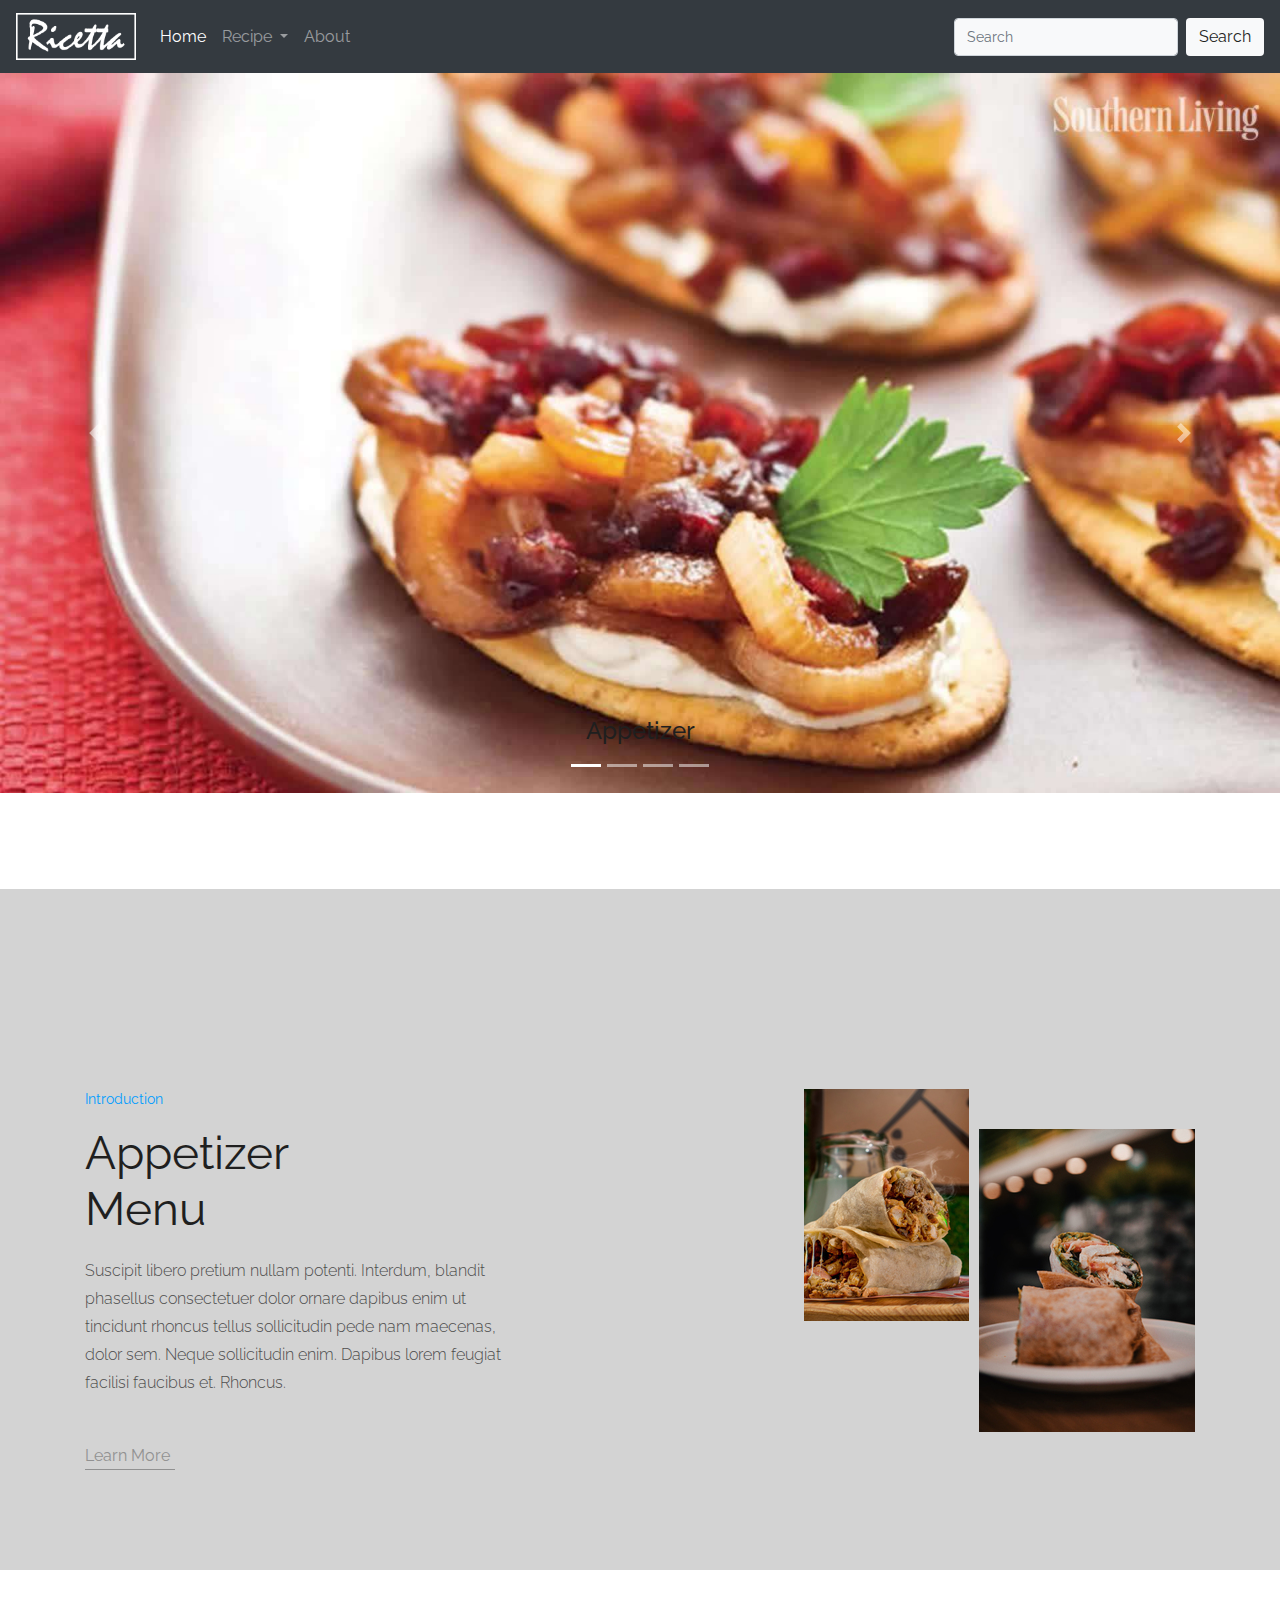
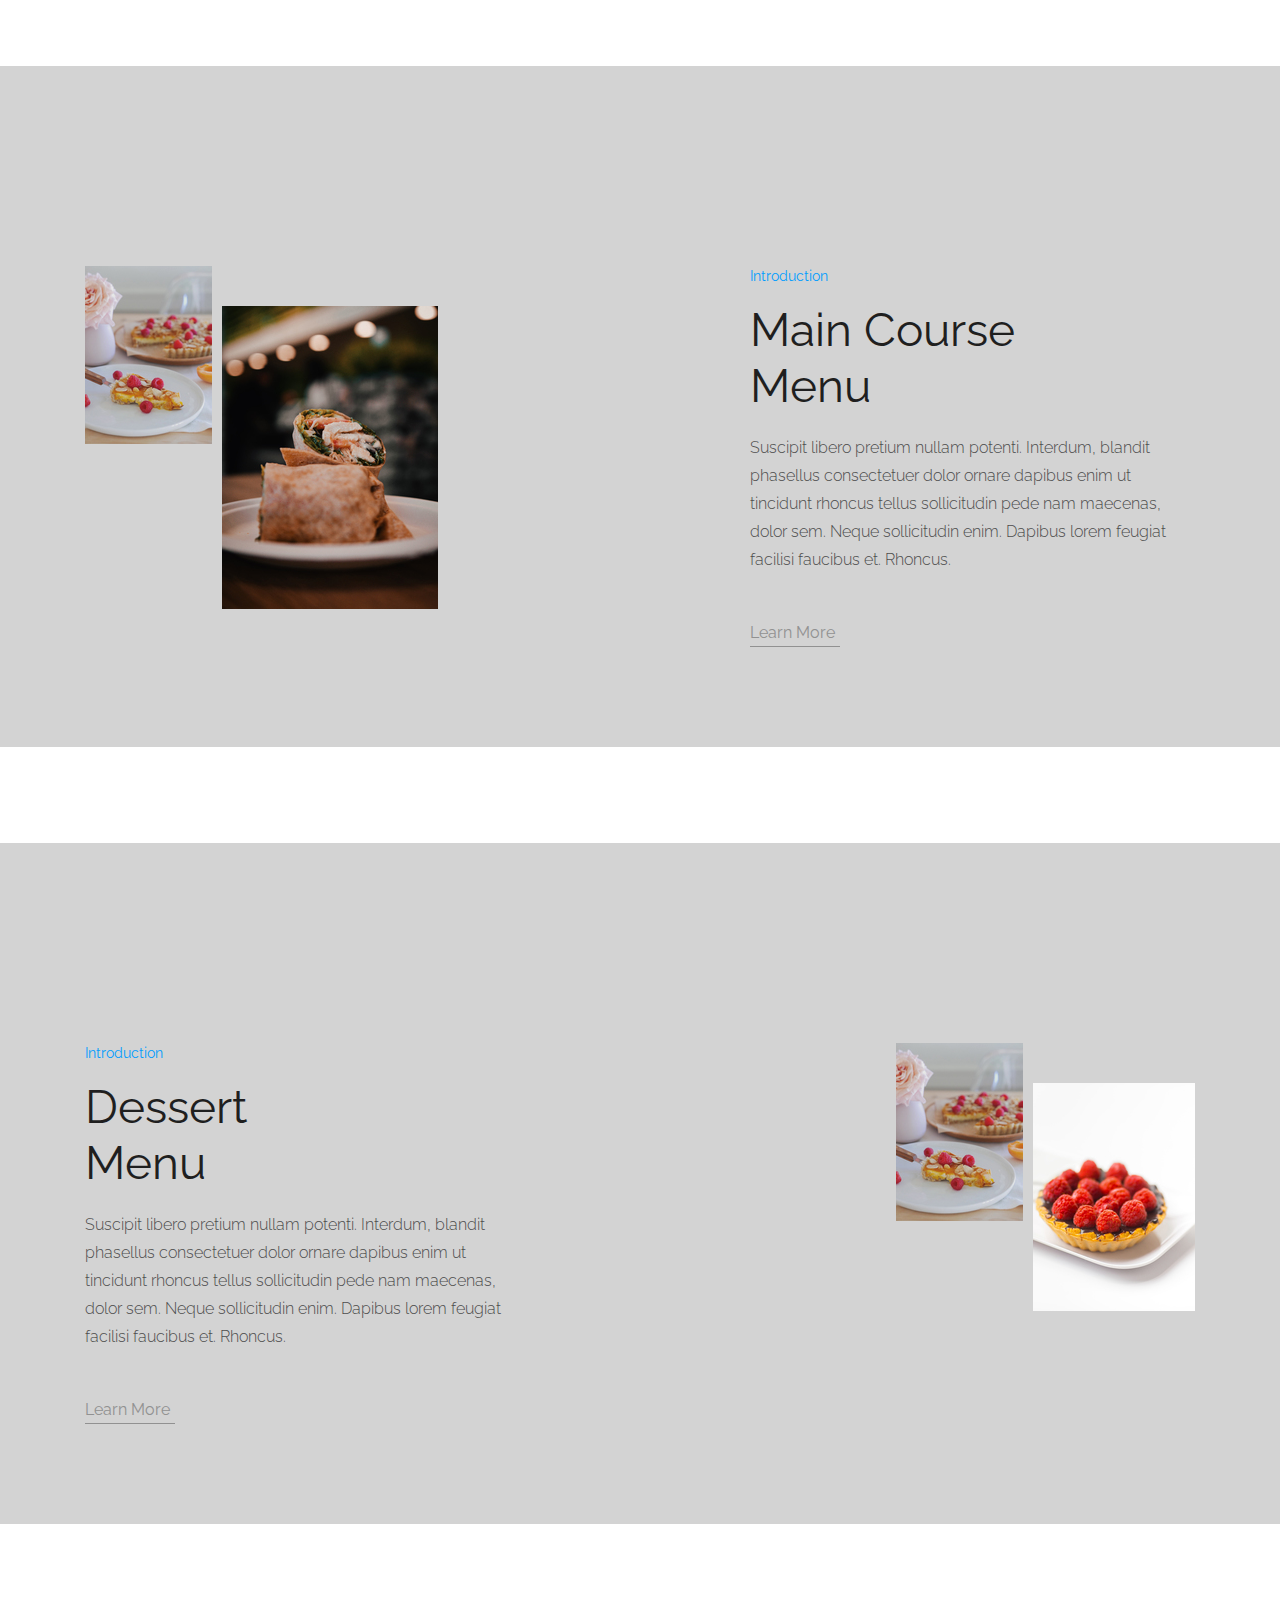
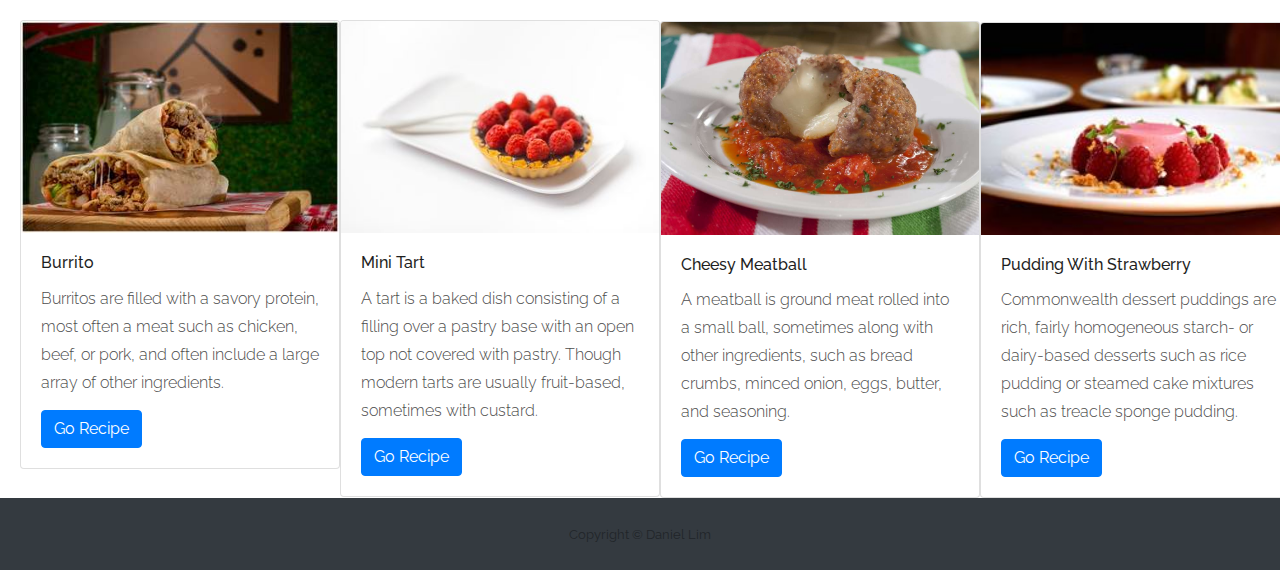
<file: index.html>
<!DOCTYPE html>
<html lang="en">
<head>
    <meta charset="UTF-8">
    <meta name="viewport" content="width=device-width, initial-scale=1.0">
    <meta http-equiv="X-UA-Compatible" content="ie=edge">
    <title>Home Cooking Recipe</title>
    
    <!--CSS-->
    <link rel="stylesheet" href="https://maxcdn.bootstrapcdn.com/bootstrap/4.0.0/css/bootstrap.min.css"
    integrity="sha384-Gn5384xqQ1aoWXA+058RXPxPg6fy4IWvTNh0E263XmFcJlSAwiGgFAW/dAiS6JXm" crossorigin="anonymous">
    <link rel="stylesheet" href="additional.css">
    <link rel="stylesheet" href="style.css">

</head>
<body>
    <header><div class="container-fluid">
        <nav class="navbar navbar-expand-lg navbar-dark bg-dark">
            <a href="index.html"><img src="picture/ricetta.png" alt="" width="120px" class="navbar-brand"/></a>
              <button class="navbar-toggler" type="button" data-toggle="collapse" data-target="#navbarSupportedContent" aria-controls="navbarSupportedContent" aria-expanded="false" aria-label="Toggle navigation">
                <span class="navbar-toggler-icon"></span>
              </button>
            <div class="collapse navbar-collapse float-right" id="navbarSupportedContent">
              <ul class="navbar-nav mr-auto">
                <li class="nav-item active">
                  <a class="nav-link" href="index.html">Home <span class="sr-only">(current)</span></a>
                </li>
                <li class="nav-item dropdown">
                  <a class="nav-link dropdown-toggle" href="#" id="navbarDropdown" role="button" data-toggle="dropdown" aria-haspopup="true" aria-expanded="false">
                    Recipe
                  </a>
                  <div class="dropdown-menu" aria-labelledby="navbarDropdown">
                    <a class="dropdown-item" href="appetizer.html">Appetizer</a>
                    <a class="dropdown-item" href="beverages.html">Beverages</a>
                    <a class="dropdown-item" href="main_course.html">Main Course</a>
                    <a class="dropdown-item" href="dessert.html">Dessert</a>
                    
                </li>
                <li class="nav-item">
                    <a class="nav-link" href="about_us.html">About</a>
                  </li>
              </ul>
              <form class="form-inline my-2 my-lg-0">
                <input class="form-control mr-sm-2 bg-light" type="search" placeholder="Search" aria-label="Search">
                <button class="btn my-2 my-sm-0 bg-light" type="submit">Search</button>
              </form>
            </div>
          </nav>
    </div>
  </header>
    <!-- slider_area_start -->
    <div class="bd-example">
      <div id="carouselExampleCaptions" class="carousel slide" data-ride="carousel">
        <ol class="carousel-indicators">
          <li data-target="#carouselExampleCaptions" data-slide-to="0" class="active"></li>
          <li data-target="#carouselExampleCaptions" data-slide-to="1"></li>
          <li data-target="#carouselExampleCaptions" data-slide-to="2"></li>
          <li data-target="#carouselExampleCaptions" data-slide-to="3"></li>
        </ol>
        <div class="carousel-inner">
          <div class="carousel-item active">
            <img src="picture/appetizer.jpg" class="d-block w-100" alt="">
            <div class="carousel-caption d-none d-md-block">
              <h3>Appetizer</h3>
            </div>
          </div>
          <div class="carousel-item">
              <img src="picture/meatball.jpg" class="d-block w-100" alt="">
              <div class="carousel-caption d-none d-md-block">
                <h3>Beverages</h3>
              </div>
            </div>
          <div class="carousel-item">
            <img src="picture/main course.jpg" class="d-block w-100" alt="">
            <div class="carousel-caption d-none d-md-block">
              <h3>Main Course</h3>
            </div>
          </div>
          <div class="carousel-item">
            <img src="picture/dessert.jpg" class="d-block w-100" alt="">
            <div class="carousel-caption d-none d-md-block">
              <h3>Dessert</h3>
            </div>
          </div>
        </div>
        <a class="carousel-control-prev" href="#carouselExampleCaptions" role="button" data-slide="prev">
          <span class="carousel-control-prev-icon" aria-hidden="true"></span>
          <span class="sr-only">Previous</span>
        </a>
        <a class="carousel-control-next" href="#carouselExampleCaptions" role="button" data-slide="next">
          <span class="carousel-control-next-icon" aria-hidden="true"></span>
          <span class="sr-only">Next</span>
        </a>
      </div>
    </div>
    <!-- slider_area_end -->

    <br><br><br><br>

    <!-- Introduction Section -->
    <!-- First -->
    <div class="about_area" style="background-color: lightgrey;">
      <div class="container">
          <div class="row">
              <div class="col-xl-5 col-lg-5">
                  <div class="about_info">
                      <div class="section_title mb-20px">
                          <span>Introduction</span>
                          <h3>Appetizer <br>
                              Menu</h3>
                      </div>
                      <p>Suscipit libero pretium nullam potenti. Interdum, blandit phasellus consectetuer dolor ornare
                          dapibus enim ut tincidunt rhoncus tellus sollicitudin pede nam maecenas, dolor sem. Neque
                          sollicitudin enim. Dapibus lorem feugiat facilisi faucibus et. Rhoncus.</p>
                      <a href="#" class="line-button">Learn More</a>
                  </div>
              </div>
              <div class="col-xl-7 col-lg-7">
                  <div class="about_thumb d-flex">
                      <div class="img_1">
                          <img src="picture/Burrito2.jpg" alt="">
                      </div>
                      <div class="img_2">
                          <img src="picture/burrito-potrait.jpg" alt="">
                      </div>
                  </div>
              </div>
          </div>
      </div>
    </div>
    <br><br><br><br>
    <!-- Second -->
    <div class="about_area" style="background-color: lightgrey;">
      <div class="container">
          <div class="row">
              <div class="col-xl-7 col-lg-7">
                  <div class="about_thumb2 d-flex">
                      <div class="img_1">
                          <img src="picture/mini-tart2.jpg" alt="">
                      </div>
                      <div class="img_2">
                          <img src="picture/burrito-potrait.jpg" alt="">
                      </div>
                  </div>
              </div>
              <div class="col-xl-5 col-lg-5">
                  <div class="about_info">
                      <div class="section_title mb-20px">
                          <span>Introduction</span>
                          <h3>Main Course <br>
                              Menu</h3>
                      </div>
                      <p>Suscipit libero pretium nullam potenti. Interdum, blandit phasellus consectetuer dolor ornare
                          dapibus enim ut tincidunt rhoncus tellus sollicitudin pede nam maecenas, dolor sem. Neque
                          sollicitudin enim. Dapibus lorem feugiat facilisi faucibus et. Rhoncus.</p>
                      <a href="#" class="line-button">Learn More</a>
                  </div>
              </div>
          </div>
      </div>
    </div>
    <br><br><br><br>
    <!-- Third -->
    <div class="about_area" style="background-color: lightgrey;">
      <div class="container">
          <div class="row">
              <div class="col-xl-5 col-lg-5">
                  <div class="about_info">
                      <div class="section_title mb-20px">
                          <span>Introduction</span>
                          <h3>Dessert <br>
                              Menu</h3>
                      </div>
                      <p>Suscipit libero pretium nullam potenti. Interdum, blandit phasellus consectetuer dolor ornare
                          dapibus enim ut tincidunt rhoncus tellus sollicitudin pede nam maecenas, dolor sem. Neque
                          sollicitudin enim. Dapibus lorem feugiat facilisi faucibus et. Rhoncus.</p>
                      <a href="#" class="line-button">Learn More</a>
                  </div>
              </div>
              <div class="col-xl-7 col-lg-7">
                  <div class="about_thumb d-flex">
                      <div class="img_1">
                          <img src="picture/mini-tart2.jpg" alt="">
                      </div>
                      <div class="img_2">
                          <img src="picture/Mini Tart.jpg" alt="">
                      </div>
                  </div>
              </div>
          </div>
      </div>
    </div>
    <!-- Introduction Section End -->

    <br><br><br><br>

    <!-- Option Section -->
    <div class="container-fluid" style="margin-left: 20px; margin-right: 10px;">
      <div class="row">
        <div class="col">
          <div class="card float-left" style="width: 20rem; margin-left: 15px;">
            <img src="picture/Burrito.jpg" class="card-img-top" alt="...">
            <div class="card-body">
              <h5 class="card-title">Burrito</h5>
              <p class="card-text">Burritos are filled with a savory protein, most often a meat such as chicken, beef, or pork, and often include a large array of other ingredients.</p>
              <a href="crumble.html" class="btn btn-primary">Go Recipe</a>
            </div>
        </div>
        <div class="col">
          <div class="card float-left" style="width: 20rem;">
            <img src="picture/Mini Machengo Tart.jpg" class="card-img-top" alt="...">
            <div class="card-body">
              <h5 class="card-title">Mini Tart</h5>
              <p class="card-text">A tart is a baked dish consisting of a filling over a pastry base with an open top not covered with pastry. Though modern tarts are usually fruit-based, sometimes with custard.</p>
              <a href="crumble.html" class="btn btn-primary">Go Recipe</a>
            </div>
          </div>
        </div>
        <div class="col">
          <div class="card float-left" style="width: 20rem;">
            <img src="picture/Cheesy Meatball.jpg" class="card-img-top" alt="...">
            <div class="card-body">
              <h5 class="card-title">Cheesy Meatball</h5>
              <p class="card-text">A meatball is ground meat rolled into a small ball, sometimes along with other ingredients, such as bread crumbs, minced onion, eggs, butter, and seasoning.</p>
              <a href="crumble.html" class="btn btn-primary">Go Recipe</a>
            </div>
          </div>
        </div>
        <div class="col">
          <div class="card float-left" style="width: 20rem;">
            <img src="picture/Pudding.jpg" class="card-img-top" alt="...">
            <div class="card-body">
              <h5 class="card-title">Pudding With Strawberry</h5>
              <p class="card-text">Commonwealth dessert puddings are rich, fairly homogeneous starch- or dairy-based desserts such as rice pudding or steamed cake mixtures such as treacle sponge pudding.</p>
              <a href="crumble.html" class="btn btn-primary">Go Recipe</a>
            </div>
          </div>
        </div>
      </div>
    </div>
    </div>
    <!-- Option Section End -->
    <!-- Foooter -->
    <footer id="sticky-footer" class="py-4 bg-dark text-white-50 sticky-footer">
    <div class="container text-center">
      <small>Copyright &copy; Daniel Lim</small>
    </div>
    </footer>
    <!--JavaScript-->
    <script src="https://code.jquery.com/jquery-3.3.1.slim.min.js" integrity="sha384-q8i/X+965DzO0rT7abK41JStQIAqVgRVzpbzo5smXKp4YfRvH+8abtTE1Pi6jizo" crossorigin="anonymous"></script>
    <script src="https://cdnjs.cloudflare.com/ajax/libs/popper.js/1.14.7/umd/popper.min.js" integrity="sha384-UO2eT0CpHqdSJQ6hJty5KVphtPhzWj9WO1clHTMGa3JDZwrnQq4sF86dIHNDz0W1" crossorigin="anonymous"></script>
    <script src="https://stackpath.bootstrapcdn.com/bootstrap/4.3.1/js/bootstrap.min.js" integrity="sha384-JjSmVgyd0p3pXB1rRibZUAYoIIy6OrQ6VrjIEaFf/nJGzIxFDsf4x0xIM+B07jRM" crossorigin="anonymous"></script>
    <!--End JavaScript-->
</body>
</html>
</file>
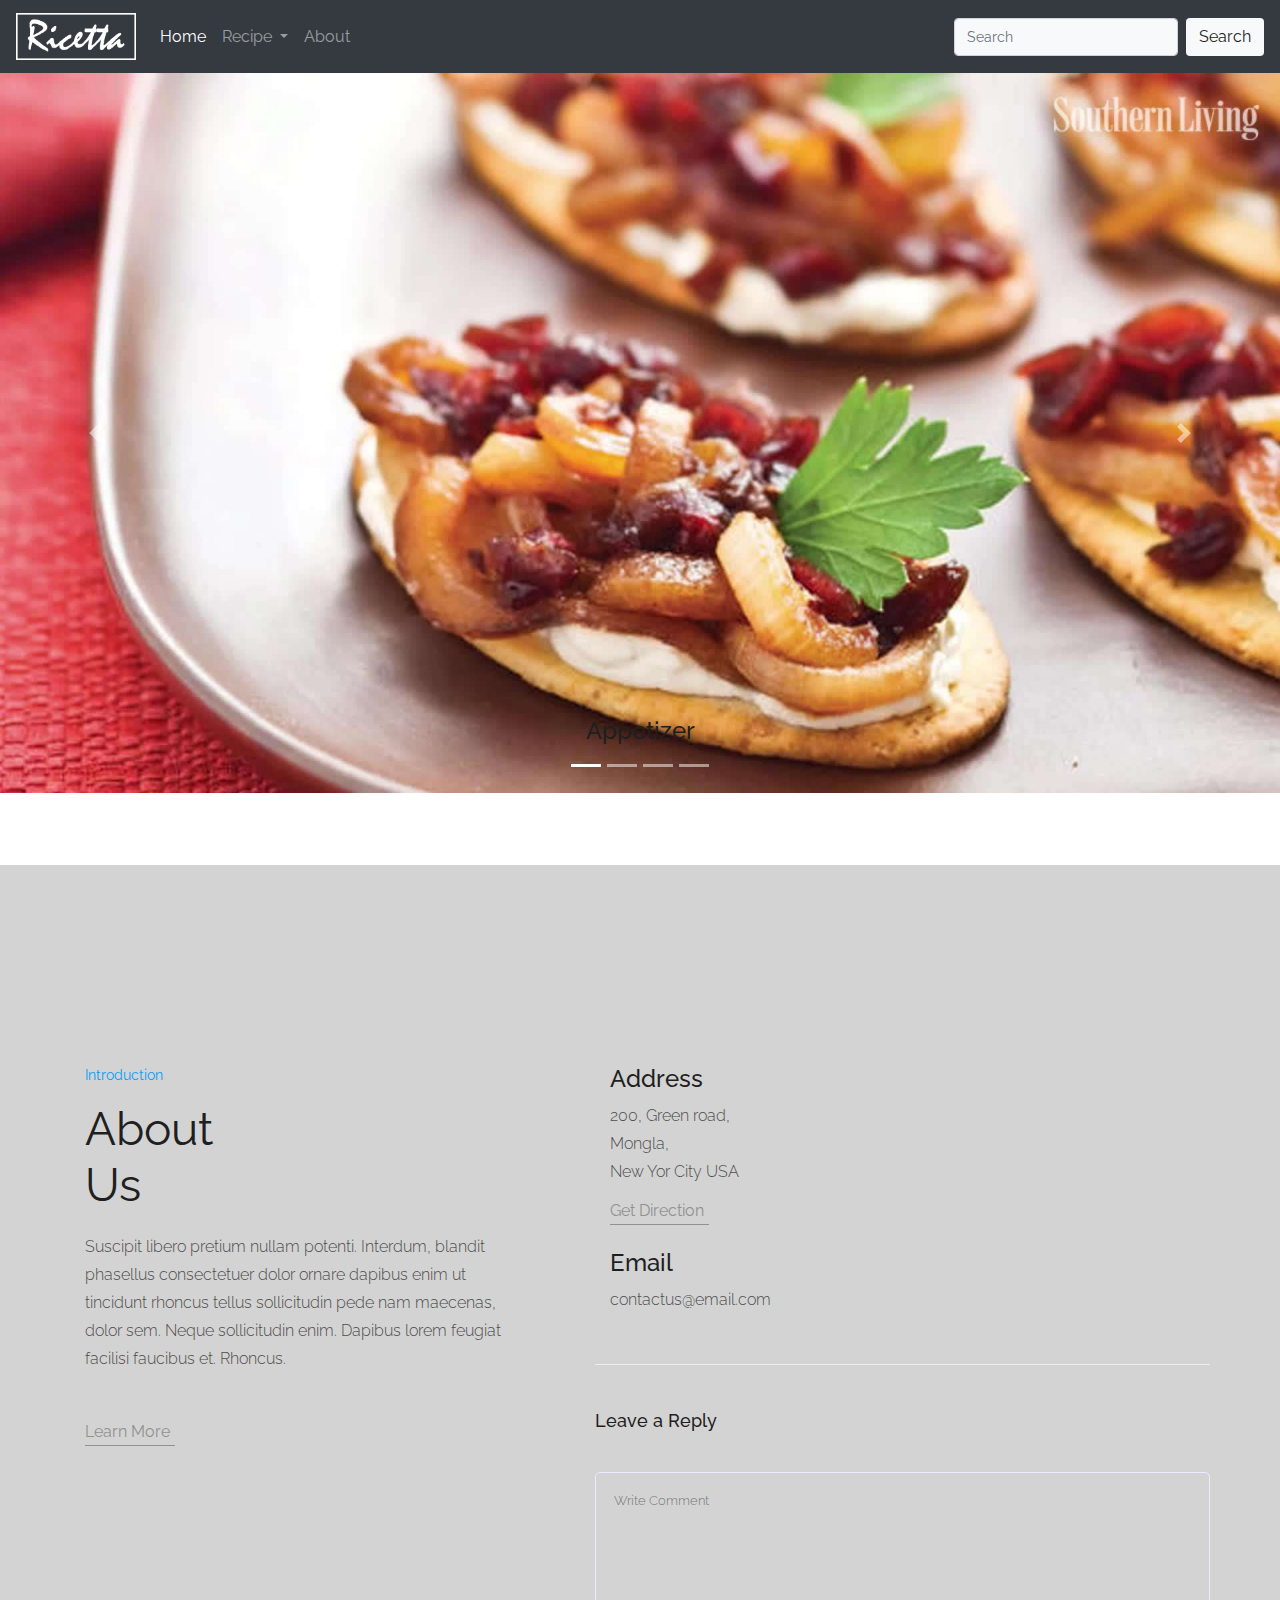
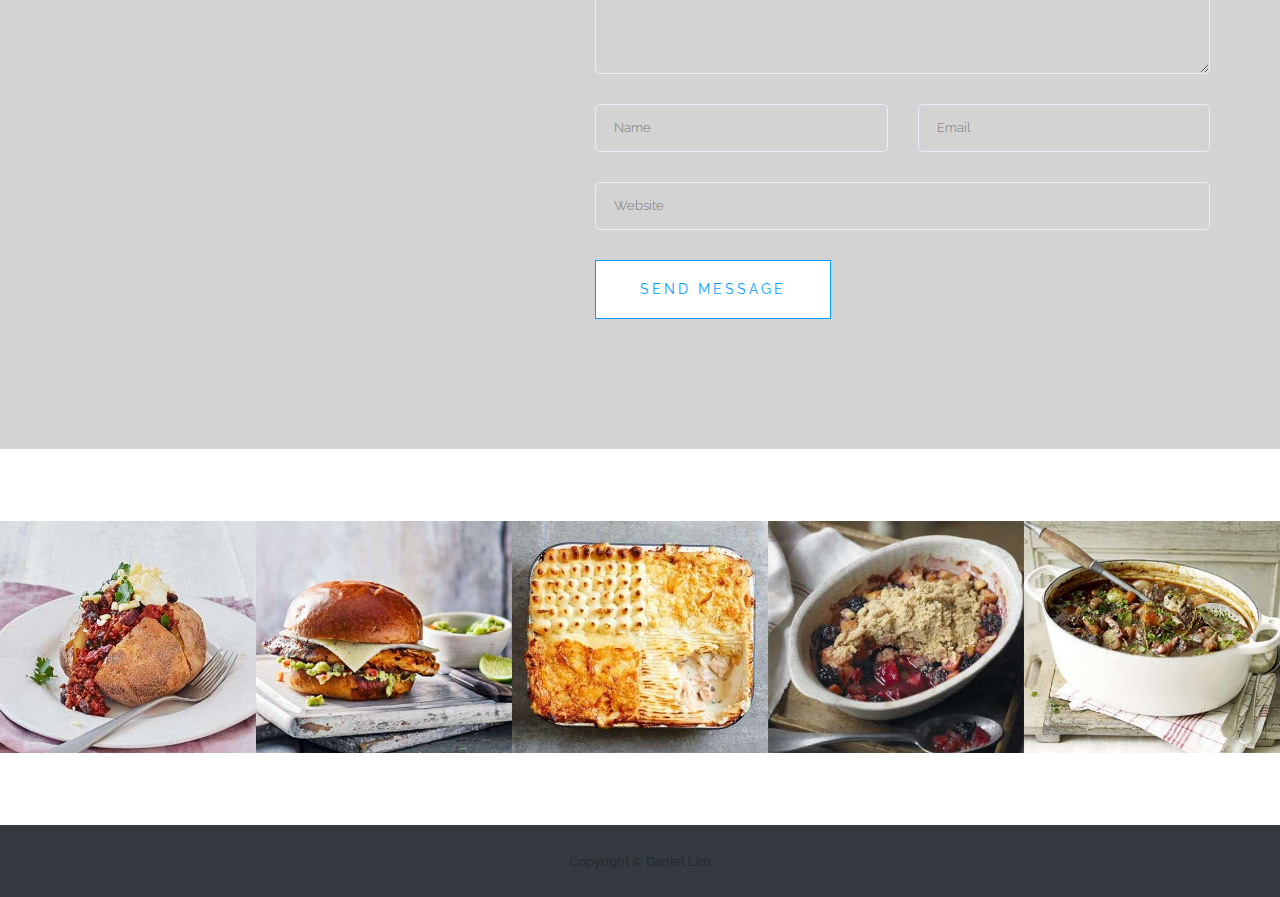
<file: about_us.html>
<!DOCTYPE html>
<html lang="en">
<head>
    <meta charset="UTF-8">
    <meta name="viewport" content="width=device-width, initial-scale=1.0">
    <meta http-equiv="X-UA-Compatible" content="ie=edge">
    <title>About Us</title>
    <!--CSS-->
    <link rel="stylesheet" href="https://maxcdn.bootstrapcdn.com/bootstrap/4.0.0/css/bootstrap.min.css"
    integrity="sha384-Gn5384xqQ1aoWXA+058RXPxPg6fy4IWvTNh0E263XmFcJlSAwiGgFAW/dAiS6JXm" crossorigin="anonymous">
    <link rel="stylesheet" href="additional.css">
    <link rel="stylesheet" href="style.css">
</head>
<body>
        <div class="container-fluid">
                <nav class="navbar navbar-expand-lg navbar-dark bg-dark">
                    <a href="index.html"><img src="picture/ricetta.png" alt="" width="120px" class="navbar-brand"/></a>
                      <button class="navbar-toggler" type="button" data-toggle="collapse" data-target="#navbarSupportedContent" aria-controls="navbarSupportedContent" aria-expanded="false" aria-label="Toggle navigation">
                        <span class="navbar-toggler-icon"></span>
                      </button>
                    <div class="collapse navbar-collapse float-right" id="navbarSupportedContent">
                      <ul class="navbar-nav mr-auto">
                        <li class="nav-item active">
                          <a class="nav-link" href="index.html">Home <span class="sr-only">(current)</span></a>
                        </li>
                        <li class="nav-item dropdown">
                          <a class="nav-link dropdown-toggle" href="#" id="navbarDropdown" role="button" data-toggle="dropdown" aria-haspopup="true" aria-expanded="false">
                            Recipe
                          </a>
                          <div class="dropdown-menu" aria-labelledby="navbarDropdown">
                            <a class="dropdown-item" href="appetizer.html">Appetizer</a>
                            <a class="dropdown-item" href="beverages.html">Beverages</a>
                            <a class="dropdown-item" href="main_course.html">Main Course</a>
                            <a class="dropdown-item" href="dessert.html">Dessert</a>
                            
                        </li>
                        <li class="nav-item">
                            <a class="nav-link" href="#">About</a>
                          </li>
                      </ul>
                    </div>
                      <form class="form-inline my-2 my-lg-0">
                        <input class="form-control mr-sm-2 bg-light" type="search" placeholder="Search" aria-label="Search">
                        <button class="btn my-2 my-sm-0 bg-light" type="submit">Search</button>
                      </form>
                  </nav>
            </div>

            <!-- slider_area_start -->
    <div class="bd-example">
            <div id="carouselExampleCaptions" class="carousel slide" data-ride="carousel">
              <ol class="carousel-indicators">
                <li data-target="#carouselExampleCaptions" data-slide-to="0" class="active"></li>
                <li data-target="#carouselExampleCaptions" data-slide-to="1"></li>
                <li data-target="#carouselExampleCaptions" data-slide-to="2"></li>
                <li data-target="#carouselExampleCaptions" data-slide-to="3"></li>
              </ol>
              <div class="carousel-inner">
                <div class="carousel-item active">
                  <img src="picture/appetizer.jpg" class="d-block w-100" alt="">
                  <div class="carousel-caption d-none d-md-block">
                    <h3>Appetizer</h3>
                  </div>
                </div>
                <div class="carousel-item">
                    <img src="picture/meatball.jpg" class="d-block w-100" alt="">
                    <div class="carousel-caption d-none d-md-block">
                      <h3>Beverages</h3>
                    </div>
                  </div>
                <div class="carousel-item">
                  <img src="picture/main course.jpg" class="d-block w-100" alt="">
                  <div class="carousel-caption d-none d-md-block">
                    <h3>Main Course</h3>
                  </div>
                </div>
                <div class="carousel-item">
                  <img src="picture/dessert.jpg" class="d-block w-100" alt="">
                  <div class="carousel-caption d-none d-md-block">
                    <h3>Dessert</h3>
                  </div>
                </div>
              </div>
              <a class="carousel-control-prev" href="#carouselExampleCaptions" role="button" data-slide="prev">
                <span class="carousel-control-prev-icon" aria-hidden="true"></span>
                <span class="sr-only">Previous</span>
              </a>
              <a class="carousel-control-next" href="#carouselExampleCaptions" role="button" data-slide="next">
                <span class="carousel-control-next-icon" aria-hidden="true"></span>
                <span class="sr-only">Next</span>
              </a>
            </div>
          </div>
          <!-- slider_area_end -->
          <br><br><br>
          <!-- About Us Area-->
          <div class="about_area" style="background-color: lightgrey;">
                <div class="container">
                    <div class="row">
                        <div class="col-xl-5 col-lg-5">
                            <div class="about_info">
                                <div class="section_title mb-20px">
                                    <span>Introduction</span>
                                    <h3>About <br>
                                        Us</h3>
                                </div>
                                <p>Suscipit libero pretium nullam potenti. Interdum, blandit phasellus consectetuer dolor ornare
                                    dapibus enim ut tincidunt rhoncus tellus sollicitudin pede nam maecenas, dolor sem. Neque
                                    sollicitudin enim. Dapibus lorem feugiat facilisi faucibus et. Rhoncus.</p>
                                <a href="#" class="line-button">Learn More</a>
                            </div>
                        </div>
                                <div class="col" style="padding-left: 50px;">
                                    <div class="col-xl-4 col-lg-7">
                                        <div class="about">
                                            <h3>
                                                Address
                                            </h3>
                                            <p>  200, Green road, Mongla, <br>
                                                    New Yor City USA</p>
                                            <a href="#" class="line-button">Get Direction</a>
                                        </div><br>
                                    </div>
                                    <div class="col-xl-3 col-md-6 col-lg-3">
                                        <div>
                                            <h3>
                                                    Email
                                            </h3>
                                            <p>contactus@email.com</p>
                                        </div>
                                    </div>
                        <!-- Comment Form-->
                        <div class="comment-form">
                                <h4>Leave a Reply</h4>
                                <form class="form-contact comment_form" action="#" id="commentForm">
                                   <div class="row">
                                      <div class="col-12">
                                         <div class="form-group">
                                            <textarea class="form-control w-100" name="comment" id="comment" cols="30" rows="9"
                                               placeholder="Write Comment"></textarea>
                                         </div>
                                      </div>
                                      <div class="col-sm-6">
                                         <div class="form-group">
                                            <input class="form-control" name="name" id="name" type="text" placeholder="Name">
                                         </div>
                                      </div>
                                      <div class="col-sm-6">
                                         <div class="form-group">
                                            <input class="form-control" name="email" id="email" type="email" placeholder="Email">
                                         </div>
                                      </div>
                                      <div class="col-12">
                                         <div class="form-group">
                                            <input class="form-control" name="website" id="website" type="text" placeholder="Website">
                                         </div>
                                      </div>
                                   </div>
                                   <div class="form-group">
                                      <button type="submit" class="button button-contactForm btn_1 boxed-btn">Send Message</button>
                                   </div>
                                </form>
                             </div>
                          </div>
                    </div>
                </div>
              </div>

              <br><br><br>
            <!-- Link-->
            <div class="instragram_area">
                    <div class="single_instagram">
                        <img src="picture/baked potato.jpg" alt="">
                        <div class="ovrelay">
                            <a href="#">
                                <h4 style="margin-top: 50%;">Baked Potato</h1>
                            </a>
                        </div>
                    </div>
                    <div class="single_instagram">
                        <img src="picture/burger.jpg" alt="">
                        <div class="ovrelay">
                            <a href="#">
                                <h4 style="margin-top: 50%;">Burger</h1>
                            </a>
                        </div>
                    </div>
                    <div class="single_instagram">
                        <img src="picture/fish pie.jpg" alt="">
                        <div class="ovrelay">
                            <a href="#">
                                <h4 style="margin-top: 50%;">Fish Pie</h1>
                            </a>
                        </div>
                    </div>
                    <div class="single_instagram">
                        <img src="picture/crumble.jpg" alt="">
                        <div class="ovrelay">
                            <a href="#">
                                <h4 style="margin-top: 50%;">Crumble</h1>
                            </a>
                        </div>
                    </div>
                    <div class="single_instagram">
                        <img src="picture/casserole.jpg" alt="">
                        <div class="ovrelay">
                            <a href="#">
                                <h4 style="margin-top: 50%;">Casserole</h1>
                            </a>
                        </div>
                    </div>
                </div>
                <br><br><br>
        <!-- Foooter -->
        <footer id="sticky-footer" class="py-4 bg-dark text-white-50 sticky-footer">
        <div class="container text-center">
          <small>Copyright &copy; Daniel Lim</small>
        </div>
        </footer>
    <!--JavaScript-->
    <script src="https://code.jquery.com/jquery-3.3.1.slim.min.js" integrity="sha384-q8i/X+965DzO0rT7abK41JStQIAqVgRVzpbzo5smXKp4YfRvH+8abtTE1Pi6jizo" crossorigin="anonymous"></script>
    <script src="https://cdnjs.cloudflare.com/ajax/libs/popper.js/1.14.7/umd/popper.min.js" integrity="sha384-UO2eT0CpHqdSJQ6hJty5KVphtPhzWj9WO1clHTMGa3JDZwrnQq4sF86dIHNDz0W1" crossorigin="anonymous"></script>
    <script src="https://stackpath.bootstrapcdn.com/bootstrap/4.3.1/js/bootstrap.min.js" integrity="sha384-JjSmVgyd0p3pXB1rRibZUAYoIIy6OrQ6VrjIEaFf/nJGzIxFDsf4x0xIM+B07jRM" crossorigin="anonymous"></script>
</body>
</html>
</file>
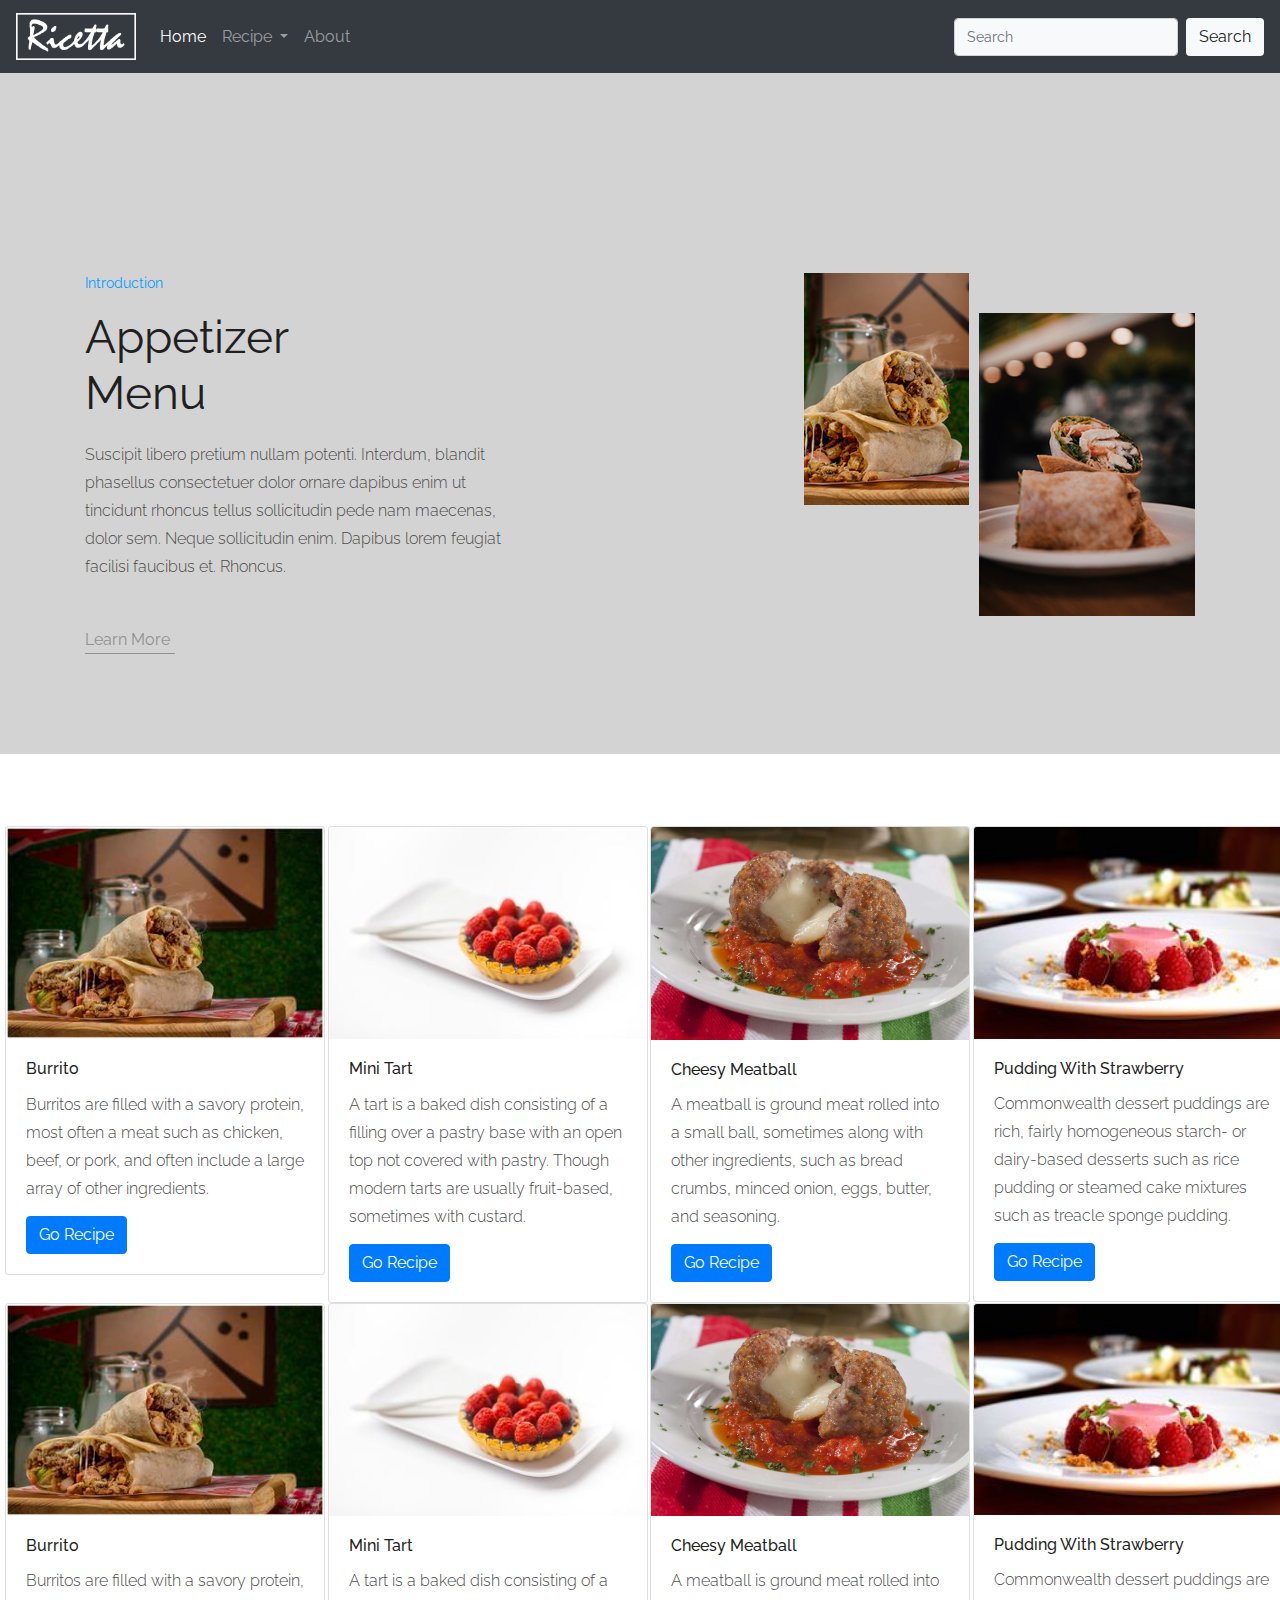
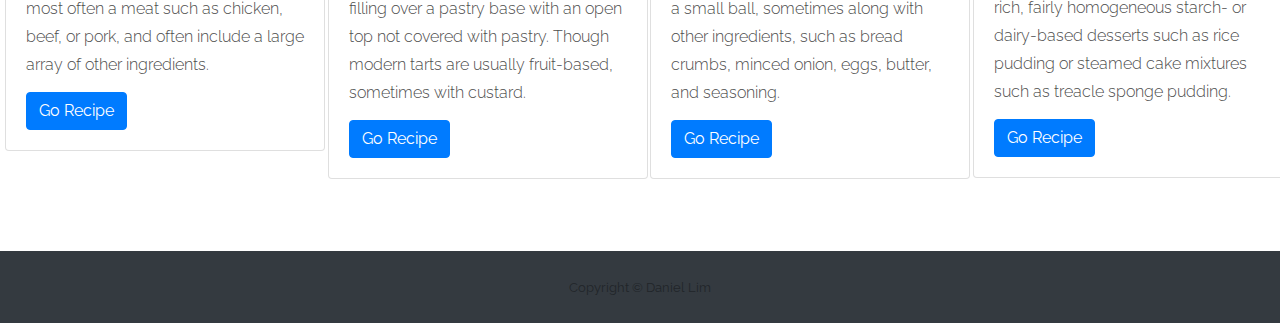
<file: appetizer.html>
<!DOCTYPE html>
<html lang="en">
<head>
    <meta charset="UTF-8">
    <meta name="viewport" content="width=device-width, initial-scale=1.0">
    <meta http-equiv="X-UA-Compatible" content="ie=edge">
    <title>Appetizer</title>

    <!--CSS-->
    <link rel="stylesheet" href="https://maxcdn.bootstrapcdn.com/bootstrap/4.0.0/css/bootstrap.min.css"
    integrity="sha384-Gn5384xqQ1aoWXA+058RXPxPg6fy4IWvTNh0E263XmFcJlSAwiGgFAW/dAiS6JXm" crossorigin="anonymous">
    <link rel="stylesheet" href="additional.css">
    <link rel="stylesheet" href="style.css">

</head>
<body>
        <div class="container-fluid">
                <nav class="navbar navbar-expand-lg navbar-dark bg-dark">
                    <a href="index.html"><img src="picture/ricetta.png" alt="" width="120px" class="navbar-brand"/></a>
                      <button class="navbar-toggler" type="button" data-toggle="collapse" data-target="#navbarSupportedContent" aria-controls="navbarSupportedContent" aria-expanded="false" aria-label="Toggle navigation">
                        <span class="navbar-toggler-icon"></span>
                      </button>
                    <div class="collapse navbar-collapse float-right" id="navbarSupportedContent">
                      <ul class="navbar-nav mr-auto">
                        <li class="nav-item active">
                          <a class="nav-link" href="index.html">Home <span class="sr-only">(current)</span></a>
                        </li>
                        <li class="nav-item dropdown">
                          <a class="nav-link dropdown-toggle" href="#" id="navbarDropdown" role="button" data-toggle="dropdown" aria-haspopup="true" aria-expanded="false">
                            Recipe
                          </a>
                          <div class="dropdown-menu" aria-labelledby="navbarDropdown">
                            <a class="dropdown-item" href="beverages.html">Beverages</a>
                            <a class="dropdown-item" href="main_course.html">Main Course</a>
                            <a class="dropdown-item" href="dessert.html">Dessert</a>
                            
                        </li>
                        <li class="nav-item">
                            <a class="nav-link" href="about_us.html">About</a>
                          </li>
                      </ul>
                    </div>
                      <form class="form-inline my-2 my-lg-0">
                        <input class="form-control mr-sm-2 bg-light" type="search" placeholder="Search" aria-label="Search">
                        <button class="btn my-2 my-sm-0 bg-light" type="submit">Search</button>
                      </form>
                  </nav>
            </div>

    <!-- Introduction Section -->
    <!-- First -->
    <div class="about_area" style="background-color: lightgrey;">
            <div class="container">
                <div class="row">
                    <div class="col-xl-5 col-lg-5">
                        <div class="about_info">
                            <div class="section_title mb-20px">
                                <span>Introduction</span>
                                <h3>Appetizer <br>
                                    Menu</h3>
                            </div>
                            <p>Suscipit libero pretium nullam potenti. Interdum, blandit phasellus consectetuer dolor ornare
                                dapibus enim ut tincidunt rhoncus tellus sollicitudin pede nam maecenas, dolor sem. Neque
                                sollicitudin enim. Dapibus lorem feugiat facilisi faucibus et. Rhoncus.</p>
                            <a href="https://en.wikipedia.org/wiki/Hors_d%27oeuvre" class="line-button">Learn More</a>
                        </div>
                    </div>
                    <div class="col-xl-7 col-lg-7">
                        <div class="about_thumb d-flex">
                            <div class="img_1">
                                <img src="picture/Burrito2.jpg" alt="">
                            </div>
                            <div class="img_2">
                                <img src="picture/burrito-potrait.jpg" alt="">
                            </div>
                        </div>
                    </div>
                </div>
            </div>
    </div>
        <br><br><br>
        <div class="container-center">
        <div class="row">
            <div class="col">
              <div class="card" style="width: 20rem;">
                <img src="picture/Burrito.jpg" class="card-img-top" alt="...">
                <div class="card-body">
                  <h5 class="card-title">Burrito</h5>
                  <p class="card-text">Burritos are filled with a savory protein, most often a meat such as chicken, beef, or pork, and often include a large array of other ingredients.</p>
                  <a href="crumble.html" class="btn btn-primary">Go Recipe</a>
                </div>
            </div>
          </div>
            <div class="col">
              <div class="card" style="width: 20rem;">
                <img src="picture/Mini Machengo Tart.jpg" class="card-img-top" alt="...">
                <div class="card-body">
                  <h5 class="card-title">Mini Tart</h5>
                  <p class="card-text">A tart is a baked dish consisting of a filling over a pastry base with an open top not covered with pastry. Though modern tarts are usually fruit-based, sometimes with custard.</p>
                  <a href="crumble.html" class="btn btn-primary">Go Recipe</a>
                </div>
              </div>
            </div>
            <div class="col">
              <div class="card" style="width: 20rem;">
                <img src="picture/Cheesy Meatball.jpg" class="card-img-top" alt="...">
                <div class="card-body">
                  <h5 class="card-title">Cheesy Meatball</h5>
                  <p class="card-text">A meatball is ground meat rolled into a small ball, sometimes along with other ingredients, such as bread crumbs, minced onion, eggs, butter, and seasoning.</p>
                  <a href="crumble.html" class="btn btn-primary">Go Recipe</a>
                </div>
              </div>
            </div>
            <div class="col">
              <div class="card" style="width: 20rem;">
                <img src="picture/Pudding.jpg" class="card-img-top" alt="...">
                <div class="card-body">
                  <h5 class="card-title">Pudding With Strawberry</h5>
                  <p class="card-text">Commonwealth dessert puddings are rich, fairly homogeneous starch- or dairy-based desserts such as rice pudding or steamed cake mixtures such as treacle sponge pudding.</p>
                  <a href="crumble.html" class="btn btn-primary">Go Recipe</a>
                </div>
              </div>
            </div>
            </div>
            <div class="row">
          <div class="col">
            <div class="card" style="width: 20rem;">
              <img src="picture/Burrito.jpg" class="card-img-top" alt="...">
              <div class="card-body">
                <h5 class="card-title">Burrito</h5>
                <p class="card-text">Burritos are filled with a savory protein, most often a meat such as chicken, beef, or pork, and often include a large array of other ingredients.</p>
                <a href="crumble.html" class="btn btn-primary">Go Recipe</a>
              </div>
          </div>
        </div>
          <div class="col">
            <div class="card" style="width: 20rem;">
              <img src="picture/Mini Machengo Tart.jpg" class="card-img-top" alt="...">
              <div class="card-body">
                <h5 class="card-title">Mini Tart</h5>
                <p class="card-text">A tart is a baked dish consisting of a filling over a pastry base with an open top not covered with pastry. Though modern tarts are usually fruit-based, sometimes with custard.</p>
                <a href="crumble.html" class="btn btn-primary">Go Recipe</a>
              </div>
            </div>
          </div>
          <div class="col">
            <div class="card" style="width: 20rem;">
              <img src="picture/Cheesy Meatball.jpg" class="card-img-top" alt="...">
              <div class="card-body">
                <h5 class="card-title">Cheesy Meatball</h5>
                <p class="card-text">A meatball is ground meat rolled into a small ball, sometimes along with other ingredients, such as bread crumbs, minced onion, eggs, butter, and seasoning.</p>
                <a href="crumble.html" class="btn btn-primary">Go Recipe</a>
              </div>
            </div>
          </div>
          <div class="col">
            <div class="card" style="width: 20rem;">
              <img src="picture/Pudding.jpg" class="card-img-top" alt="...">
              <div class="card-body">
                <h5 class="card-title">Pudding With Strawberry</h5>
                <p class="card-text">Commonwealth dessert puddings are rich, fairly homogeneous starch- or dairy-based desserts such as rice pudding or steamed cake mixtures such as treacle sponge pudding.</p>
                <a href="crumble.html" class="btn btn-primary">Go Recipe</a>
              </div>
            </div>
          </div>
        </div>
      </div>
          <br><br><br>
    <!-- Foooter -->
    <div class="">
    <footer id="sticky-footer" class="py-4 bg-dark text-white-50 sticky-footer">
            <div class="container text-center">
              <small>Copyright &copy; Daniel Lim</small>
            </div>
            </footer>
    </div>
    <!--JavaScript-->
    <script src="https://code.jquery.com/jquery-3.3.1.slim.min.js" integrity="sha384-q8i/X+965DzO0rT7abK41JStQIAqVgRVzpbzo5smXKp4YfRvH+8abtTE1Pi6jizo" crossorigin="anonymous"></script>
    <script src="https://cdnjs.cloudflare.com/ajax/libs/popper.js/1.14.7/umd/popper.min.js" integrity="sha384-UO2eT0CpHqdSJQ6hJty5KVphtPhzWj9WO1clHTMGa3JDZwrnQq4sF86dIHNDz0W1" crossorigin="anonymous"></script>
    <script src="https://stackpath.bootstrapcdn.com/bootstrap/4.3.1/js/bootstrap.min.js" integrity="sha384-JjSmVgyd0p3pXB1rRibZUAYoIIy6OrQ6VrjIEaFf/nJGzIxFDsf4x0xIM+B07jRM" crossorigin="anonymous"></script>
    <!--End JavaScript-->
</body>
</html>
</file>
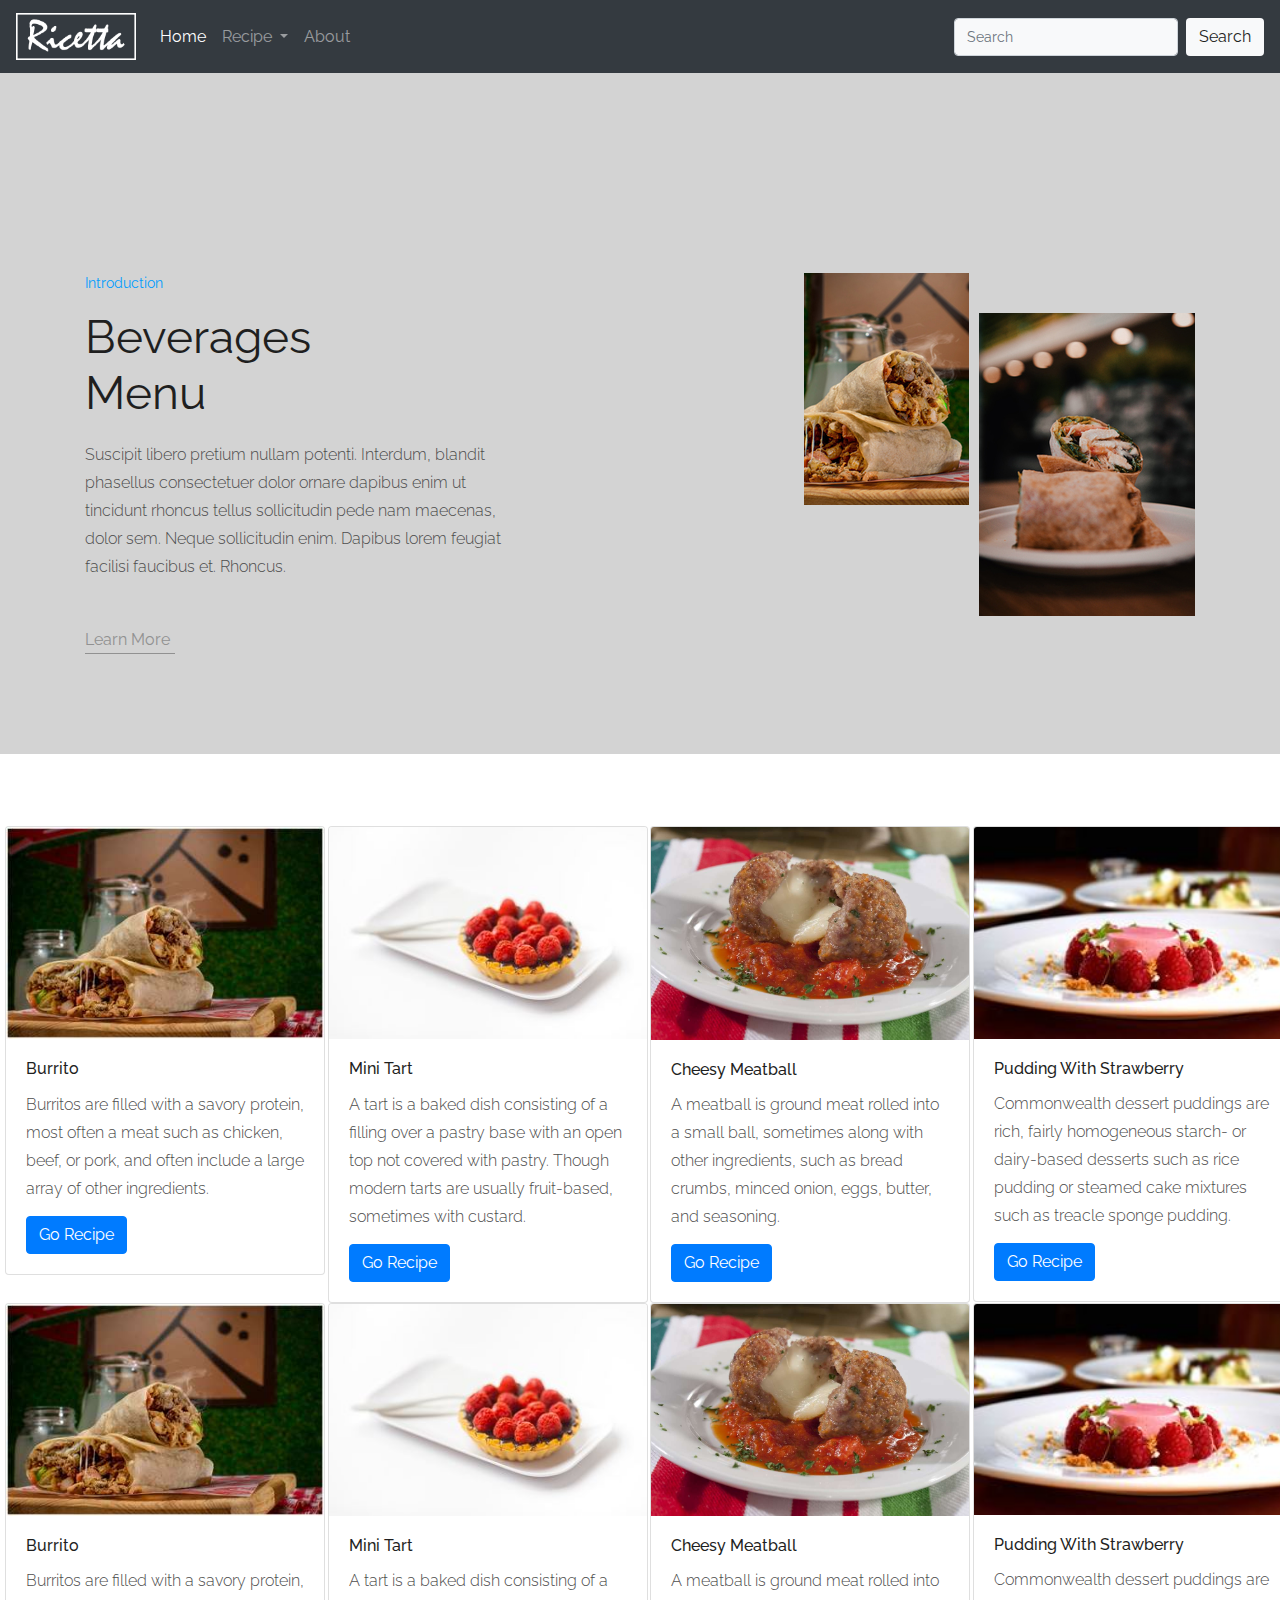
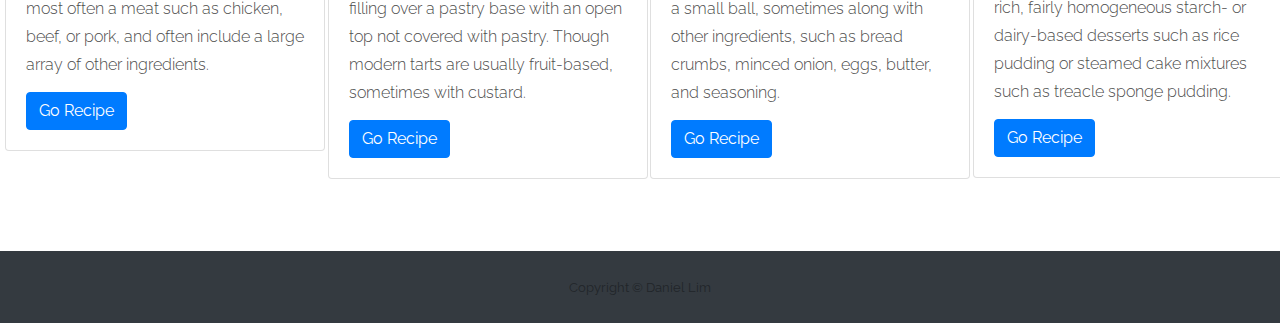
<file: beverages.html>
<!DOCTYPE html>
<html lang="en">
<head>
    <meta charset="UTF-8">
    <meta name="viewport" content="width=device-width, initial-scale=1.0">
    <meta http-equiv="X-UA-Compatible" content="ie=edge">
    <title>Beverages</title>

    <!--CSS-->
    <link rel="stylesheet" href="https://maxcdn.bootstrapcdn.com/bootstrap/4.0.0/css/bootstrap.min.css"
    integrity="sha384-Gn5384xqQ1aoWXA+058RXPxPg6fy4IWvTNh0E263XmFcJlSAwiGgFAW/dAiS6JXm" crossorigin="anonymous">
    <link rel="stylesheet" href="additional.css">
    <link rel="stylesheet" href="style.css">

</head>
<body>
        <div class="container-fluid">
                <nav class="navbar navbar-expand-lg navbar-dark bg-dark">
                    <a href="index.html"><img src="picture/ricetta.png" alt="" width="120px" class="navbar-brand"/></a>
                      <button class="navbar-toggler" type="button" data-toggle="collapse" data-target="#navbarSupportedContent" aria-controls="navbarSupportedContent" aria-expanded="false" aria-label="Toggle navigation">
                        <span class="navbar-toggler-icon"></span>
                      </button>
                    <div class="collapse navbar-collapse float-right" id="navbarSupportedContent">
                      <ul class="navbar-nav mr-auto">
                        <li class="nav-item active">
                          <a class="nav-link" href="index.html">Home <span class="sr-only">(current)</span></a>
                        </li>
                        <li class="nav-item dropdown">
                          <a class="nav-link dropdown-toggle" href="#" id="navbarDropdown" role="button" data-toggle="dropdown" aria-haspopup="true" aria-expanded="false">
                            Recipe
                          </a>
                          <div class="dropdown-menu" aria-labelledby="navbarDropdown">
                            <a class="dropdown-item" href="appetizer.html">Appetizer</a>
                            <a class="dropdown-item" href="main_course.html">Main Course</a>
                            <a class="dropdown-item" href="dessert.html">Dessert</a>
                            
                        </li>
                        <li class="nav-item">
                            <a class="nav-link" href="about_us.html">About</a>
                          </li>
                      </ul>
                    </div>
                      <form class="form-inline my-2 my-lg-0">
                        <input class="form-control mr-sm-2 bg-light" type="search" placeholder="Search" aria-label="Search">
                        <button class="btn my-2 my-sm-0 bg-light" type="submit">Search</button>
                      </form>
                  </nav>
            </div>

    <!-- Introduction Section -->
    <!-- First -->
    <div class="about_area" style="background-color: lightgrey;">
            <div class="container">
                <div class="row">
                    <div class="col-xl-5 col-lg-5">
                        <div class="about_info">
                            <div class="section_title mb-20px">
                                <span>Introduction</span>
                                <h3>Beverages <br>
                                    Menu</h3>
                            </div>
                            <p>Suscipit libero pretium nullam potenti. Interdum, blandit phasellus consectetuer dolor ornare
                                dapibus enim ut tincidunt rhoncus tellus sollicitudin pede nam maecenas, dolor sem. Neque
                                sollicitudin enim. Dapibus lorem feugiat facilisi faucibus et. Rhoncus.</p>
                            <a href="https://en.wikipedia.org/wiki/Hors_d%27oeuvre" class="line-button">Learn More</a>
                        </div>
                    </div>
                    <div class="col-xl-7 col-lg-7">
                        <div class="about_thumb d-flex">
                            <div class="img_1">
                                <img src="picture/Burrito2.jpg" alt="">
                            </div>
                            <div class="img_2">
                                <img src="picture/burrito-potrait.jpg" alt="">
                            </div>
                        </div>
                    </div>
                </div>
            </div>
    </div>
        <br><br><br>
        <div class="container-center">
          <div class="row">
        <div class="col">
          <div class="card float-left" style="width: 20rem;">
            <img src="picture/Burrito.jpg" class="card-img-top" alt="...">
            <div class="card-body">
              <h5 class="card-title">Burrito</h5>
              <p class="card-text">Burritos are filled with a savory protein, most often a meat such as chicken, beef, or pork, and often include a large array of other ingredients.</p>
              <a href="crumble.html" class="btn btn-primary">Go Recipe</a>
            </div>
        </div>
      </div>
        <div class="col">
          <div class="card float-left" style="width: 20rem;">
            <img src="picture/Mini Machengo Tart.jpg" class="card-img-top" alt="...">
            <div class="card-body">
              <h5 class="card-title">Mini Tart</h5>
              <p class="card-text">A tart is a baked dish consisting of a filling over a pastry base with an open top not covered with pastry. Though modern tarts are usually fruit-based, sometimes with custard.</p>
              <a href="crumble.html" class="btn btn-primary">Go Recipe</a>
            </div>
          </div>
        </div>
        <div class="col">
          <div class="card float-left" style="width: 20rem;">
            <img src="picture/Cheesy Meatball.jpg" class="card-img-top" alt="...">
            <div class="card-body">
              <h5 class="card-title">Cheesy Meatball</h5>
              <p class="card-text">A meatball is ground meat rolled into a small ball, sometimes along with other ingredients, such as bread crumbs, minced onion, eggs, butter, and seasoning.</p>
              <a href="crumble.html" class="btn btn-primary">Go Recipe</a>
            </div>
          </div>
        </div>
        <div class="col clearfix">
          <div class="card float-left" style="width: 20rem;">
            <img src="picture/Pudding.jpg" class="card-img-top" alt="...">
            <div class="card-body">
              <h5 class="card-title">Pudding With Strawberry</h5>
              <p class="card-text">Commonwealth dessert puddings are rich, fairly homogeneous starch- or dairy-based desserts such as rice pudding or steamed cake mixtures such as treacle sponge pudding.</p>
              <a href="crumble.html" class="btn btn-primary">Go Recipe</a>
            </div>
          </div>
        </div>
      </div>
      <div class="row">
      <div class="col">
        <div class="card float-left" style="width: 20rem;">
          <img src="picture/Burrito.jpg" class="card-img-top" alt="...">
          <div class="card-body">
            <h5 class="card-title">Burrito</h5>
            <p class="card-text">Burritos are filled with a savory protein, most often a meat such as chicken, beef, or pork, and often include a large array of other ingredients.</p>
            <a href="crumble.html" class="btn btn-primary">Go Recipe</a>
          </div>
      </div>
    </div>
      <div class="col">
        <div class="card float-left" style="width: 20rem;">
          <img src="picture/Mini Machengo Tart.jpg" class="card-img-top" alt="...">
          <div class="card-body">
            <h5 class="card-title">Mini Tart</h5>
            <p class="card-text">A tart is a baked dish consisting of a filling over a pastry base with an open top not covered with pastry. Though modern tarts are usually fruit-based, sometimes with custard.</p>
            <a href="crumble.html" class="btn btn-primary">Go Recipe</a>
          </div>
        </div>
      </div>
      <div class="col">
        <div class="card float-left" style="width: 20rem;">
          <img src="picture/Cheesy Meatball.jpg" class="card-img-top" alt="...">
          <div class="card-body">
            <h5 class="card-title">Cheesy Meatball</h5>
            <p class="card-text">A meatball is ground meat rolled into a small ball, sometimes along with other ingredients, such as bread crumbs, minced onion, eggs, butter, and seasoning.</p>
            <a href="crumble.html" class="btn btn-primary">Go Recipe</a>
          </div>
        </div>
      </div>
      <div class="col clearfix">
        <div class="card float-left" style="width: 20rem;">
          <img src="picture/Pudding.jpg" class="card-img-top" alt="...">
          <div class="card-body">
            <h5 class="card-title">Pudding With Strawberry</h5>
            <p class="card-text">Commonwealth dessert puddings are rich, fairly homogeneous starch- or dairy-based desserts such as rice pudding or steamed cake mixtures such as treacle sponge pudding.</p>
            <a href="crumble.html" class="btn btn-primary">Go Recipe</a>
          </div>
        </div>
      </div>
    </div>
    </div>
      <br><br><br>
    <!-- Foooter -->
    <footer id="sticky-footer" class="py-4 bg-dark text-white-50 sticky-footer">
            <div class="container text-center">
              <small>Copyright &copy; Daniel Lim</small>
            </div>
            </footer>
    <!--JavaScript-->
    <script src="https://code.jquery.com/jquery-3.3.1.slim.min.js" integrity="sha384-q8i/X+965DzO0rT7abK41JStQIAqVgRVzpbzo5smXKp4YfRvH+8abtTE1Pi6jizo" crossorigin="anonymous"></script>
    <script src="https://cdnjs.cloudflare.com/ajax/libs/popper.js/1.14.7/umd/popper.min.js" integrity="sha384-UO2eT0CpHqdSJQ6hJty5KVphtPhzWj9WO1clHTMGa3JDZwrnQq4sF86dIHNDz0W1" crossorigin="anonymous"></script>
    <script src="https://stackpath.bootstrapcdn.com/bootstrap/4.3.1/js/bootstrap.min.js" integrity="sha384-JjSmVgyd0p3pXB1rRibZUAYoIIy6OrQ6VrjIEaFf/nJGzIxFDsf4x0xIM+B07jRM" crossorigin="anonymous"></script>
    <!--End JavaScript-->
</body>
</html>
</file>
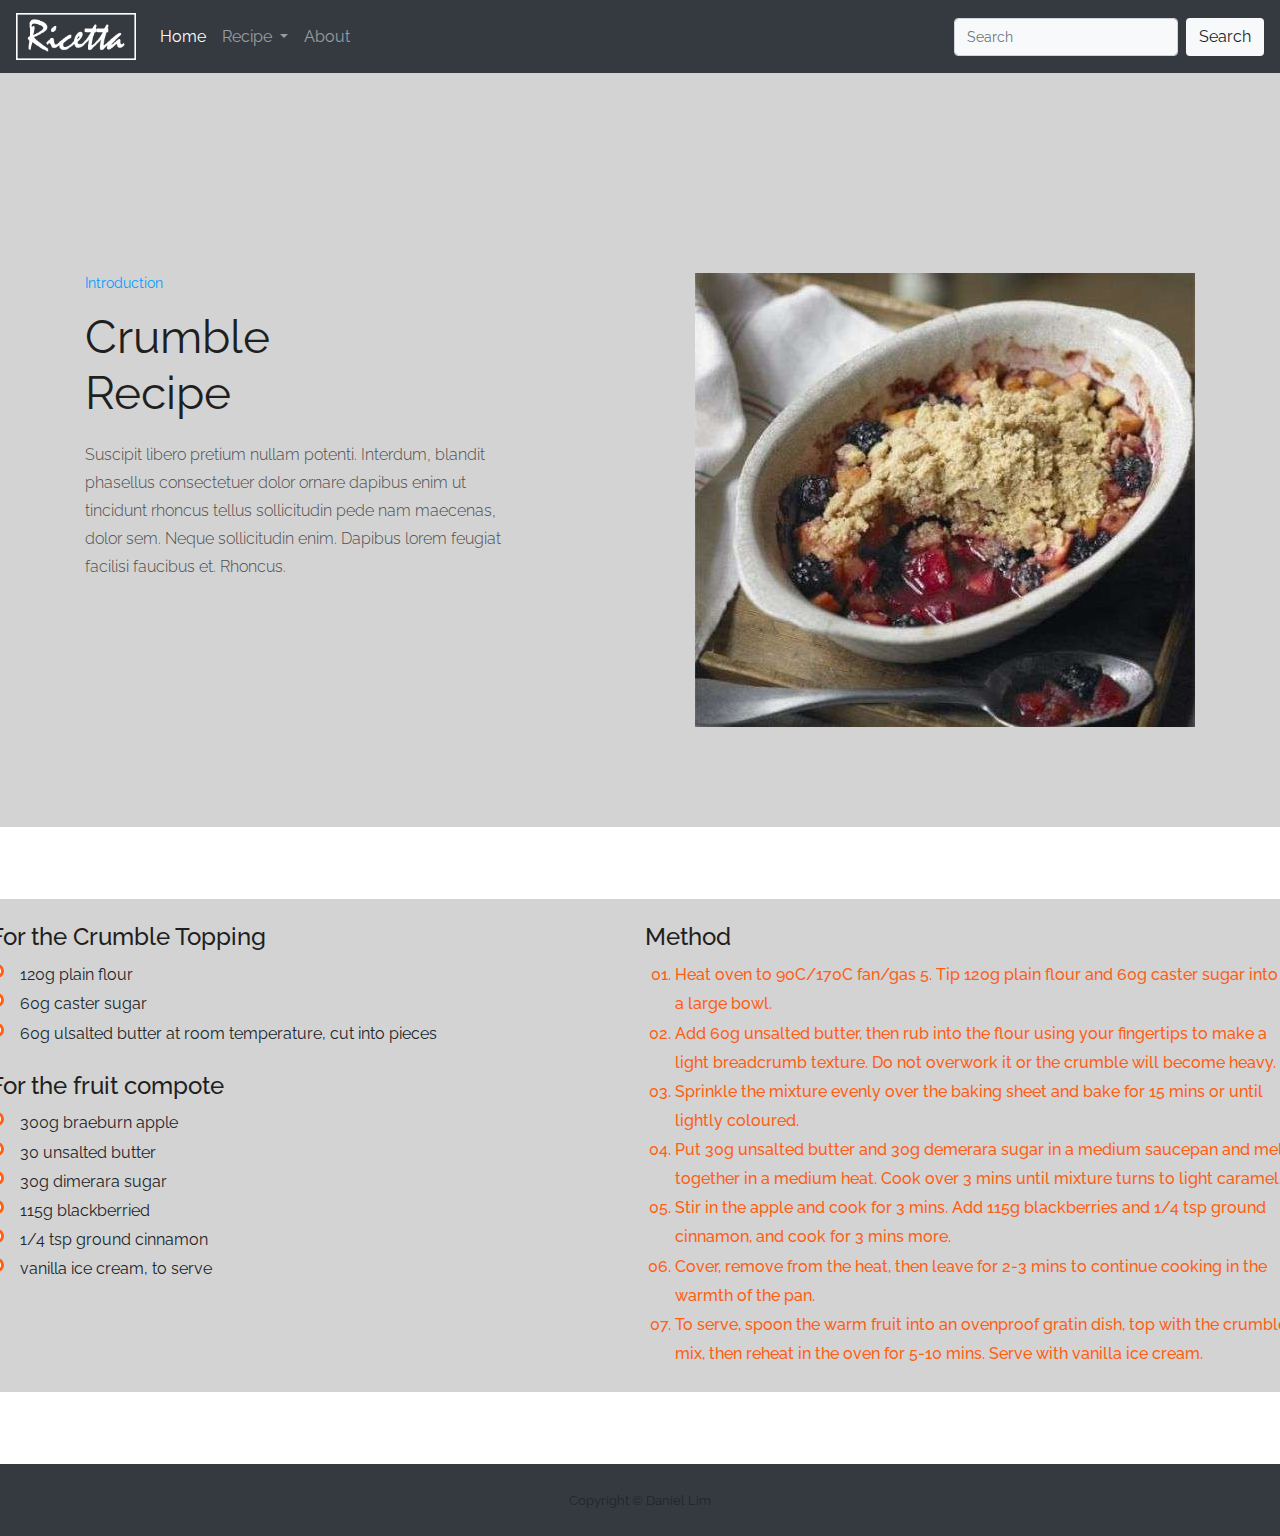
<file: crumble.html>
<!DOCTYPE html>
<html lang="en">
<head>
    <meta charset="UTF-8">
    <meta name="viewport" content="width=device-width, initial-scale=1.0">
    <meta http-equiv="X-UA-Compatible" content="ie=edge">
    <title>Crumble Recipe</title>

    <!--CSS-->
    <link rel="stylesheet" href="https://maxcdn.bootstrapcdn.com/bootstrap/4.0.0/css/bootstrap.min.css"
    integrity="sha384-Gn5384xqQ1aoWXA+058RXPxPg6fy4IWvTNh0E263XmFcJlSAwiGgFAW/dAiS6JXm" crossorigin="anonymous">
    <link rel="stylesheet" href="additional.css">
    <link rel="stylesheet" href="style.css">

</head>
<body>
        <div class="container-fluid">
                <nav class="navbar navbar-expand-lg navbar-dark bg-dark">
                    <a href="index.html"><img src="picture/ricetta.png" alt="" width="120px" class="navbar-brand"/></a>
                      <button class="navbar-toggler" type="button" data-toggle="collapse" data-target="#navbarSupportedContent" aria-controls="navbarSupportedContent" aria-expanded="false" aria-label="Toggle navigation">
                        <span class="navbar-toggler-icon"></span>
                      </button>
                    <div class="collapse navbar-collapse float-right" id="navbarSupportedContent">
                      <ul class="navbar-nav mr-auto">
                        <li class="nav-item active">
                          <a class="nav-link" href="index.html">Home <span class="sr-only">(current)</span></a>
                        </li>
                        <li class="nav-item dropdown">
                          <a class="nav-link dropdown-toggle" href="#" id="navbarDropdown" role="button" data-toggle="dropdown" aria-haspopup="true" aria-expanded="false">
                            Recipe
                          </a>
                          <div class="dropdown-menu" aria-labelledby="navbarDropdown">
                            <a class="dropdown-item" href="appetizer.html">Appetizer</a>
                            <a class="dropdown-item" href="main_course.html">Main Course</a>
                            <a class="dropdown-item" href="dessert.html">Dessert</a>
                            
                        </li>
                        <li class="nav-item">
                            <a class="nav-link" href="about_us.html ">About</a>
                          </li>
                      </ul>
                    </div>
                      <form class="form-inline my-2 my-lg-0">
                        <input class="form-control mr-sm-2 bg-light" type="search" placeholder="Search" aria-label="Search">
                        <button class="btn my-2 my-sm-0 bg-light" type="submit">Search</button>
                      </form>
                  </nav>
            </div>

      <!-- Second -->
      <div class="about_area" style="background-color: lightgrey;">
          <div class="container">
              <div class="row">
                  <div class="col-xl-5 col-lg-5">
                      <div class="about_info">
                          <div class="section_title mb-20px">
                              <span>Introduction</span>
                              <h3>Crumble <br>
                                  Recipe</h3>
                          </div>
                          <p>Suscipit libero pretium nullam potenti. Interdum, blandit phasellus consectetuer dolor ornare
                              dapibus enim ut tincidunt rhoncus tellus sollicitudin pede nam maecenas, dolor sem. Neque
                              sollicitudin enim. Dapibus lorem feugiat facilisi faucibus et. Rhoncus.</p>
                      </div>
                  </div>
                  <div class="col-xl-7 col-lg-7">
                      <div class="about_thumb d-flex">
                          <div class="img_1">
                              <img src="picture/crumble.jpg" alt="Crumble">
                          </div>
                      </div>
                  </div>
              </div>
          </div>
      </div>
      <br><br><br>
      <div class="container-fluid" style="background-color: lightgrey;">
          <div class="row">
                <div class="col">        
                    <div class="padding-qwer">
                    <br>
                    <div class="padding-style">
                      <h3 class="mb-20">For the Crumble Topping</h3>
                      <ul class="unordered-list">
                        <li>120g plain flour</li>
                        <li>60g caster sugar</li>
                        <li>60g ulsalted butter at room temperature, cut into pieces</li>
                      </ul>
                        <br>
                      <h3 class="mb-20">For the fruit compote</h3>
                      <ul class="unordered-list">
                          <li>300g braeburn apple</li>
                          <li>30 unsalted butter</li>
                          <li>30g dimerara sugar</li>
                          <li>115g blackberried</li>
                          <li>1/4 tsp ground cinnamon</li>
                          <li>vanilla ice cream, to serve</li>
                        </ul>
                        <br>
                    </div>
                    </div>
                    </div>
            <div class="col">
                    <div class="padding-qwer">
                        <br>
                        <div class="padding-style">
                          <h3 class="mb-20">Method</h3>
                          <ul class="ordered-list">
                            <li>Heat oven to 90C/170C fan/gas 5. Tip 120g plain flour and 60g caster sugar into a large bowl.</li>
                            <li>Add 60g unsalted butter, then rub into the flour using your fingertips to make a light breadcrumb texture. Do not overwork it or the crumble will become heavy.</li>
                            <li>Sprinkle the mixture evenly over the baking sheet and bake for 15 mins or until lightly coloured.</li>
                            <li>Put 30g unsalted butter and 30g demerara sugar in a medium saucepan and melt together in a medium heat. Cook over 3 mins until mixture turns to light caramel.</li>
                            <li>Stir in the apple and cook for 3 mins. Add 115g blackberries and 1/4 tsp ground cinnamon, and cook for 3 mins more.</li>
                            <li>Cover, remove from the heat, then leave for 2-3 mins to continue cooking in the warmth of the pan.</li>
                            <li>To serve, spoon the warm fruit into an ovenproof gratin dish, top with the crumble mix, then reheat in the oven for 5-10 mins. Serve with vanilla ice cream.</li>
                          </ul>
                            <br>
                        </div>
                    </div>
                </div>
          </div>
          </div>
          <br><br><br>
      <!-- footer -->
      <footer id="sticky-footer" class="py-4 bg-dark text-white-50 sticky-footer">
          <div class="container text-center">
            <small>Copyright &copy; Daniel Lim</small>
          </div>
      </footer>
    <!--JavaScript-->
    <script src="https://code.jquery.com/jquery-3.3.1.slim.min.js" integrity="sha384-q8i/X+965DzO0rT7abK41JStQIAqVgRVzpbzo5smXKp4YfRvH+8abtTE1Pi6jizo" crossorigin="anonymous"></script>
    <script src="https://cdnjs.cloudflare.com/ajax/libs/popper.js/1.14.7/umd/popper.min.js" integrity="sha384-UO2eT0CpHqdSJQ6hJty5KVphtPhzWj9WO1clHTMGa3JDZwrnQq4sF86dIHNDz0W1" crossorigin="anonymous"></script>
    <script src="https://stackpath.bootstrapcdn.com/bootstrap/4.3.1/js/bootstrap.min.js" integrity="sha384-JjSmVgyd0p3pXB1rRibZUAYoIIy6OrQ6VrjIEaFf/nJGzIxFDsf4x0xIM+B07jRM" crossorigin="anonymous"></script>
    <!--End JavaScript-->
</body>
</html>
</file>
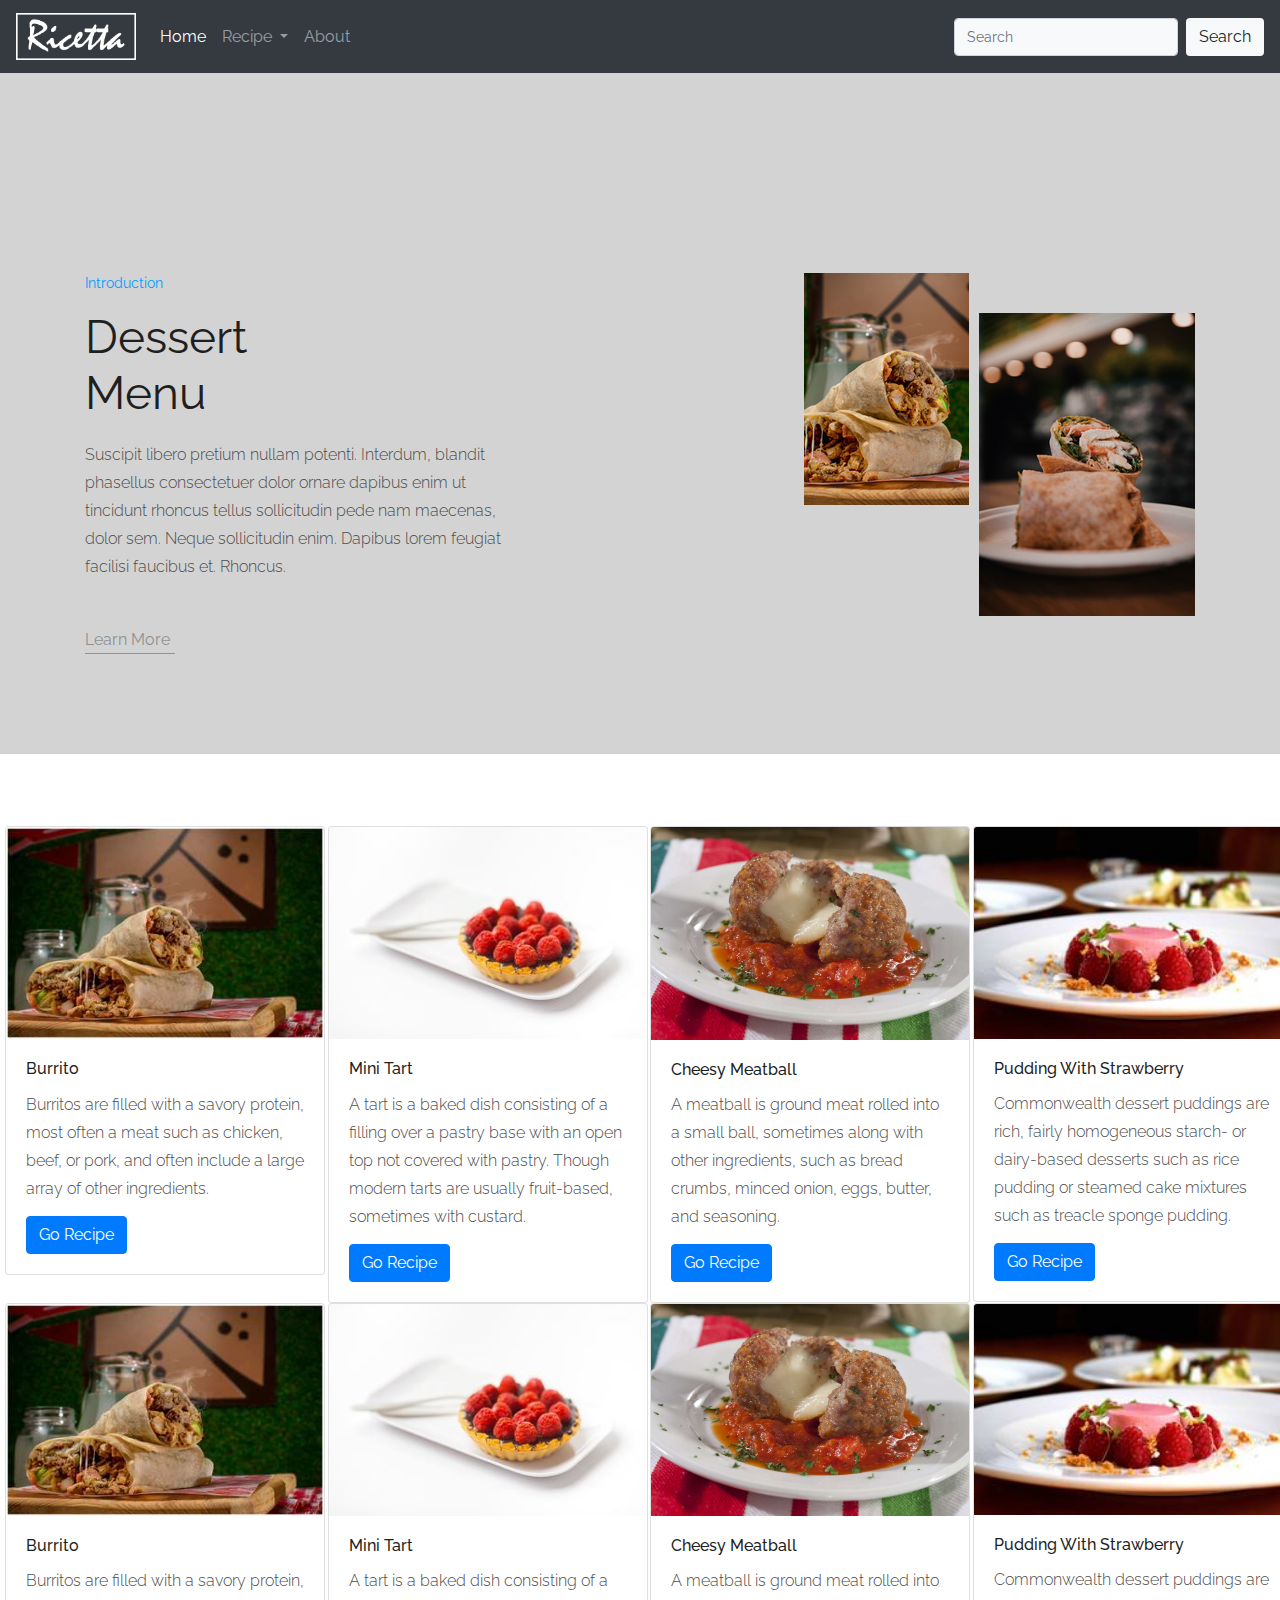
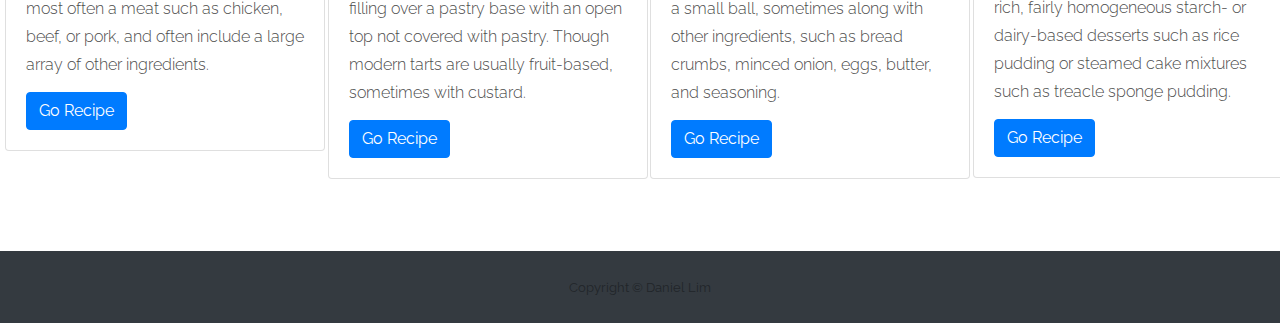
<file: dessert.html>
<!DOCTYPE html>
<html lang="en">
<head>
    <meta charset="UTF-8">
    <meta name="viewport" content="width=device-width, initial-scale=1.0">
    <meta http-equiv="X-UA-Compatible" content="ie=edge">
    <title>Dessert</title>

    <!--CSS-->
    <link rel="stylesheet" href="https://maxcdn.bootstrapcdn.com/bootstrap/4.0.0/css/bootstrap.min.css"
    integrity="sha384-Gn5384xqQ1aoWXA+058RXPxPg6fy4IWvTNh0E263XmFcJlSAwiGgFAW/dAiS6JXm" crossorigin="anonymous">
    <link rel="stylesheet" href="additional.css">
    <link rel="stylesheet" href="style.css">

</head>
<body>
        <div class="container-fluid">
                <nav class="navbar navbar-expand-lg navbar-dark bg-dark">
                    <a href="index.html"><img src="picture/ricetta.png" alt="" width="120px" class="navbar-brand"/></a>
                      <button class="navbar-toggler" type="button" data-toggle="collapse" data-target="#navbarSupportedContent" aria-controls="navbarSupportedContent" aria-expanded="false" aria-label="Toggle navigation">
                        <span class="navbar-toggler-icon"></span>
                      </button>
                    <div class="collapse navbar-collapse float-right" id="navbarSupportedContent">
                      <ul class="navbar-nav mr-auto">
                        <li class="nav-item active">
                          <a class="nav-link" href="index.html">Home <span class="sr-only">(current)</span></a>
                        </li>
                        <li class="nav-item dropdown">
                          <a class="nav-link dropdown-toggle" href="#" id="navbarDropdown" role="button" data-toggle="dropdown" aria-haspopup="true" aria-expanded="false">
                            Recipe
                          </a>
                          <div class="dropdown-menu" aria-labelledby="navbarDropdown">
                            <a class="dropdown-item" href="appetizer.html">Appetizer</a>
                            <a class="dropdown-item" href="beverages.html">Beverages</a>
                            <a class="dropdown-item" href="main_course.html">Main Course</a>
                            
                        </li>
                        <li class="nav-item">
                            <a class="nav-link" href="about_us.html">About</a>
                          </li>
                      </ul>
                    </div>
                      <form class="form-inline my-2 my-lg-0">
                        <input class="form-control mr-sm-2 bg-light" type="search" placeholder="Search" aria-label="Search">
                        <button class="btn my-2 my-sm-0 bg-light" type="submit">Search</button>
                      </form>
                  </nav>
            </div>

    <!-- Introduction Section -->
    <!-- First -->
    <div class="about_area" style="background-color: lightgrey;">
            <div class="container">
                <div class="row">
                    <div class="col-xl-5 col-lg-5">
                        <div class="about_info">
                            <div class="section_title mb-20px">
                                <span>Introduction</span>
                                <h3>Dessert <br>
                                    Menu</h3>
                            </div>
                            <p>Suscipit libero pretium nullam potenti. Interdum, blandit phasellus consectetuer dolor ornare
                                dapibus enim ut tincidunt rhoncus tellus sollicitudin pede nam maecenas, dolor sem. Neque
                                sollicitudin enim. Dapibus lorem feugiat facilisi faucibus et. Rhoncus.</p>
                            <a href="https://en.wikipedia.org/wiki/Hors_d%27oeuvre" class="line-button">Learn More</a>
                        </div>
                    </div>
                    <div class="col-xl-7 col-lg-7">
                        <div class="about_thumb d-flex">
                            <div class="img_1">
                                <img src="picture/Burrito2.jpg" alt="">
                            </div>
                            <div class="img_2">
                                <img src="picture/burrito-potrait.jpg" alt="">
                            </div>
                        </div>
                    </div>
                </div>
            </div>
    </div>
        <br><br><br>
        <div class="container-center">
            <div class="row">
                <div class="col">
                  <div class="card" style="width: 20rem;">
                    <img src="picture/Burrito.jpg" class="card-img-top" alt="...">
                    <div class="card-body">
                      <h5 class="card-title">Burrito</h5>
                      <p class="card-text">Burritos are filled with a savory protein, most often a meat such as chicken, beef, or pork, and often include a large array of other ingredients.</p>
                      <a href="crumble.html" class="btn btn-primary">Go Recipe</a>
                    </div>
                </div>
              </div>
                <div class="col">
                  <div class="card" style="width: 20rem;">
                    <img src="picture/Mini Machengo Tart.jpg" class="card-img-top" alt="...">
                    <div class="card-body">
                      <h5 class="card-title">Mini Tart</h5>
                      <p class="card-text">A tart is a baked dish consisting of a filling over a pastry base with an open top not covered with pastry. Though modern tarts are usually fruit-based, sometimes with custard.</p>
                      <a href="crumble.html" class="btn btn-primary">Go Recipe</a>
                    </div>
                  </div>
                </div>
                <div class="col">
                  <div class="card" style="width: 20rem;">
                    <img src="picture/Cheesy Meatball.jpg" class="card-img-top" alt="...">
                    <div class="card-body">
                      <h5 class="card-title">Cheesy Meatball</h5>
                      <p class="card-text">A meatball is ground meat rolled into a small ball, sometimes along with other ingredients, such as bread crumbs, minced onion, eggs, butter, and seasoning.</p>
                      <a href="crumble.html" class="btn btn-primary">Go Recipe</a>
                    </div>
                  </div>
                </div>
                <div class="col">
                  <div class="card" style="width: 20rem;">
                    <img src="picture/Pudding.jpg" class="card-img-top" alt="...">
                    <div class="card-body">
                      <h5 class="card-title">Pudding With Strawberry</h5>
                      <p class="card-text">Commonwealth dessert puddings are rich, fairly homogeneous starch- or dairy-based desserts such as rice pudding or steamed cake mixtures such as treacle sponge pudding.</p>
                      <a href="crumble.html" class="btn btn-primary">Go Recipe</a>
                    </div>
                  </div>
                </div>
                </div>
                <div class="row">
              <div class="col">
                <div class="card" style="width: 20rem;">
                  <img src="picture/Burrito.jpg" class="card-img-top" alt="...">
                  <div class="card-body">
                    <h5 class="card-title">Burrito</h5>
                    <p class="card-text">Burritos are filled with a savory protein, most often a meat such as chicken, beef, or pork, and often include a large array of other ingredients.</p>
                    <a href="crumble.html" class="btn btn-primary">Go Recipe</a>
                  </div>
              </div>
            </div>
              <div class="col">
                <div class="card" style="width: 20rem;">
                  <img src="picture/Mini Machengo Tart.jpg" class="card-img-top" alt="...">
                  <div class="card-body">
                    <h5 class="card-title">Mini Tart</h5>
                    <p class="card-text">A tart is a baked dish consisting of a filling over a pastry base with an open top not covered with pastry. Though modern tarts are usually fruit-based, sometimes with custard.</p>
                    <a href="crumble.html" class="btn btn-primary">Go Recipe</a>
                  </div>
                </div>
              </div>
              <div class="col">
                <div class="card" style="width: 20rem;">
                  <img src="picture/Cheesy Meatball.jpg" class="card-img-top" alt="...">
                  <div class="card-body">
                    <h5 class="card-title">Cheesy Meatball</h5>
                    <p class="card-text">A meatball is ground meat rolled into a small ball, sometimes along with other ingredients, such as bread crumbs, minced onion, eggs, butter, and seasoning.</p>
                    <a href="crumble.html" class="btn btn-primary">Go Recipe</a>
                  </div>
                </div>
              </div>
              <div class="col">
                <div class="card" style="width: 20rem;">
                  <img src="picture/Pudding.jpg" class="card-img-top" alt="...">
                  <div class="card-body">
                    <h5 class="card-title">Pudding With Strawberry</h5>
                    <p class="card-text">Commonwealth dessert puddings are rich, fairly homogeneous starch- or dairy-based desserts such as rice pudding or steamed cake mixtures such as treacle sponge pudding.</p>
                    <a href="crumble.html" class="btn btn-primary">Go Recipe</a>
                  </div>
                </div>
              </div>
            </div>
          </div>
      <br><br><br>
    <!-- Foooter -->
    <footer id="sticky-footer" class="py-4 bg-dark text-white-50 sticky-footer">
            <div class="container text-center">
              <small>Copyright &copy; Daniel Lim</small>
            </div>
            </footer>
    <!--JavaScript-->
    <script src="https://code.jquery.com/jquery-3.3.1.slim.min.js" integrity="sha384-q8i/X+965DzO0rT7abK41JStQIAqVgRVzpbzo5smXKp4YfRvH+8abtTE1Pi6jizo" crossorigin="anonymous"></script>
    <script src="https://cdnjs.cloudflare.com/ajax/libs/popper.js/1.14.7/umd/popper.min.js" integrity="sha384-UO2eT0CpHqdSJQ6hJty5KVphtPhzWj9WO1clHTMGa3JDZwrnQq4sF86dIHNDz0W1" crossorigin="anonymous"></script>
    <script src="https://stackpath.bootstrapcdn.com/bootstrap/4.3.1/js/bootstrap.min.js" integrity="sha384-JjSmVgyd0p3pXB1rRibZUAYoIIy6OrQ6VrjIEaFf/nJGzIxFDsf4x0xIM+B07jRM" crossorigin="anonymous"></script>
    <!--End JavaScript-->
</body>
</html>
</file>
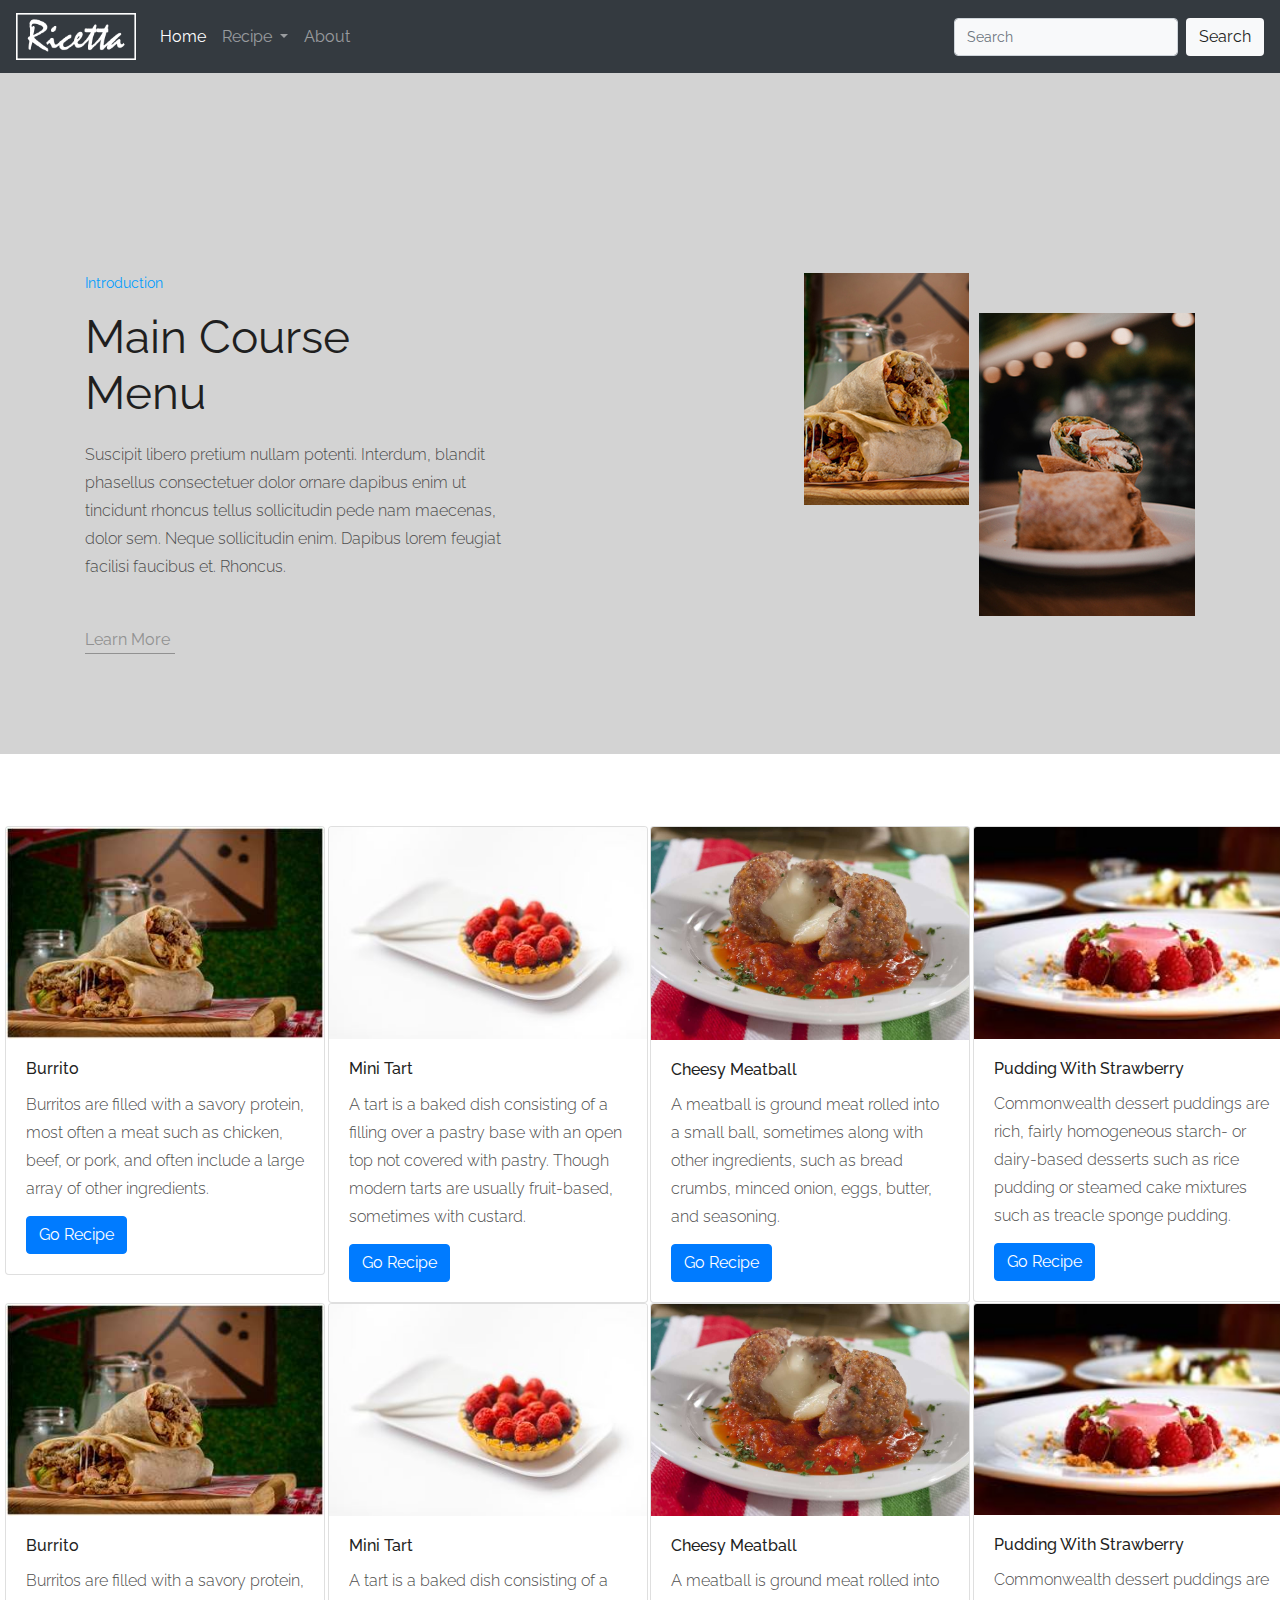
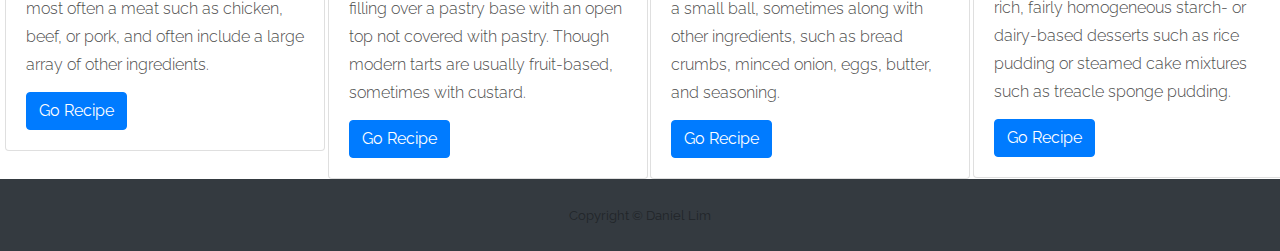
<file: main_course.html>
<!DOCTYPE html>
<html lang="en">
<head>
    <meta charset="UTF-8">
    <meta name="viewport" content="width=device-width, initial-scale=1.0">
    <meta http-equiv="X-UA-Compatible" content="ie=edge">
    <title>Main Course</title>

    <!--CSS-->
    <link rel="stylesheet" href="https://maxcdn.bootstrapcdn.com/bootstrap/4.0.0/css/bootstrap.min.css"
    integrity="sha384-Gn5384xqQ1aoWXA+058RXPxPg6fy4IWvTNh0E263XmFcJlSAwiGgFAW/dAiS6JXm" crossorigin="anonymous">
    <link rel="stylesheet" href="additional.css">
    <link rel="stylesheet" href="style.css">

</head>
<body>
        <div class="container-fluid">
                <nav class="navbar navbar-expand-lg navbar-dark bg-dark">
                    <a href="index.html"><img src="picture/ricetta.png" alt="" width="120px" class="navbar-brand"/></a>
                      <button class="navbar-toggler" type="button" data-toggle="collapse" data-target="#navbarSupportedContent" aria-controls="navbarSupportedContent" aria-expanded="false" aria-label="Toggle navigation">
                        <span class="navbar-toggler-icon"></span>
                      </button>
                    <div class="collapse navbar-collapse float-right" id="navbarSupportedContent">
                      <ul class="navbar-nav mr-auto">
                        <li class="nav-item active">
                          <a class="nav-link" href="index.html">Home <span class="sr-only">(current)</span></a>
                        </li>
                        <li class="nav-item dropdown">
                          <a class="nav-link dropdown-toggle" href="#" id="navbarDropdown" role="button" data-toggle="dropdown" aria-haspopup="true" aria-expanded="false">
                            Recipe
                          </a>
                          <div class="dropdown-menu" aria-labelledby="navbarDropdown">
                            <a class="dropdown-item" href="appetizer.html">Appetizer</a>
                            <a class="dropdown-item" href="beverages.html">Beverages</a>
                            <a class="dropdown-item" href="dessert.html">Dessert</a>
                            
                        </li>
                        <li class="nav-item">
                            <a class="nav-link" href="about_us.html">About</a>
                          </li>
                      </ul>
                    </div>
                      <form class="form-inline my-2 my-lg-0">
                        <input class="form-control mr-sm-2 bg-light" type="search" placeholder="Search" aria-label="Search">
                        <button class="btn my-2 my-sm-0 bg-light" type="submit">Search</button>
                      </form>
                  </nav>
            </div>

    <!-- Introduction Section -->
    <!-- First -->
    <div class="about_area" style="background-color: lightgrey;">
            <div class="container">
                <div class="row">
                    <div class="col-xl-5 col-lg-5">
                        <div class="about_info">
                            <div class="section_title mb-20px">
                                <span>Introduction</span>
                                <h3>Main Course <br>
                                    Menu</h3>
                            </div>
                            <p>Suscipit libero pretium nullam potenti. Interdum, blandit phasellus consectetuer dolor ornare
                                dapibus enim ut tincidunt rhoncus tellus sollicitudin pede nam maecenas, dolor sem. Neque
                                sollicitudin enim. Dapibus lorem feugiat facilisi faucibus et. Rhoncus.</p>
                            <a href="https://en.wikipedia.org/wiki/Hors_d%27oeuvre" class="line-button">Learn More</a>
                        </div>
                    </div>
                    <div class="col-xl-7 col-lg-7">
                        <div class="about_thumb d-flex">
                            <div class="img_1">
                                <img src="picture/Burrito2.jpg" alt="">
                            </div>
                            <div class="img_2">
                                <img src="picture/burrito-potrait.jpg" alt="">
                            </div>
                        </div>
                    </div>
                </div>
            </div>
    </div>
        <br><br><br>
        <div class="container-center">
            <div class="row">
                <div class="col">
                  <div class="card" style="width: 20rem;">
                    <img src="picture/Burrito.jpg" class="card-img-top" alt="...">
                    <div class="card-body">
                      <h5 class="card-title">Burrito</h5>
                      <p class="card-text">Burritos are filled with a savory protein, most often a meat such as chicken, beef, or pork, and often include a large array of other ingredients.</p>
                      <a href="crumble.html" class="btn btn-primary">Go Recipe</a>
                    </div>
                </div>
              </div>
                <div class="col">
                  <div class="card" style="width: 20rem;">
                    <img src="picture/Mini Machengo Tart.jpg" class="card-img-top" alt="...">
                    <div class="card-body">
                      <h5 class="card-title">Mini Tart</h5>
                      <p class="card-text">A tart is a baked dish consisting of a filling over a pastry base with an open top not covered with pastry. Though modern tarts are usually fruit-based, sometimes with custard.</p>
                      <a href="crumble.html" class="btn btn-primary">Go Recipe</a>
                    </div>
                  </div>
                </div>
                <div class="col">
                  <div class="card" style="width: 20rem;">
                    <img src="picture/Cheesy Meatball.jpg" class="card-img-top" alt="...">
                    <div class="card-body">
                      <h5 class="card-title">Cheesy Meatball</h5>
                      <p class="card-text">A meatball is ground meat rolled into a small ball, sometimes along with other ingredients, such as bread crumbs, minced onion, eggs, butter, and seasoning.</p>
                      <a href="crumble.html" class="btn btn-primary">Go Recipe</a>
                    </div>
                  </div>
                </div>
                <div class="col">
                  <div class="card" style="width: 20rem;">
                    <img src="picture/Pudding.jpg" class="card-img-top" alt="...">
                    <div class="card-body">
                      <h5 class="card-title">Pudding With Strawberry</h5>
                      <p class="card-text">Commonwealth dessert puddings are rich, fairly homogeneous starch- or dairy-based desserts such as rice pudding or steamed cake mixtures such as treacle sponge pudding.</p>
                      <a href="crumble.html" class="btn btn-primary">Go Recipe</a>
                    </div>
                  </div>
                </div>
                </div>
                <div class="row">
              <div class="col">
                <div class="card" style="width: 20rem;">
                  <img src="picture/Burrito.jpg" class="card-img-top" alt="...">
                  <div class="card-body">
                    <h5 class="card-title">Burrito</h5>
                    <p class="card-text">Burritos are filled with a savory protein, most often a meat such as chicken, beef, or pork, and often include a large array of other ingredients.</p>
                    <a href="crumble.html" class="btn btn-primary">Go Recipe</a>
                  </div>
              </div>
            </div>
              <div class="col">
                <div class="card" style="width: 20rem;">
                  <img src="picture/Mini Machengo Tart.jpg" class="card-img-top" alt="...">
                  <div class="card-body">
                    <h5 class="card-title">Mini Tart</h5>
                    <p class="card-text">A tart is a baked dish consisting of a filling over a pastry base with an open top not covered with pastry. Though modern tarts are usually fruit-based, sometimes with custard.</p>
                    <a href="crumble.html" class="btn btn-primary">Go Recipe</a>
                  </div>
                </div>
              </div>
              <div class="col">
                <div class="card" style="width: 20rem;">
                  <img src="picture/Cheesy Meatball.jpg" class="card-img-top" alt="...">
                  <div class="card-body">
                    <h5 class="card-title">Cheesy Meatball</h5>
                    <p class="card-text">A meatball is ground meat rolled into a small ball, sometimes along with other ingredients, such as bread crumbs, minced onion, eggs, butter, and seasoning.</p>
                    <a href="crumble.html" class="btn btn-primary">Go Recipe</a>
                  </div>
                </div>
              </div>
              <div class="col">
                <div class="card" style="width: 20rem;">
                  <img src="picture/Pudding.jpg" class="card-img-top" alt="...">
                  <div class="card-body">
                    <h5 class="card-title">Pudding With Strawberry</h5>
                    <p class="card-text">Commonwealth dessert puddings are rich, fairly homogeneous starch- or dairy-based desserts such as rice pudding or steamed cake mixtures such as treacle sponge pudding.</p>
                    <a href="crumble.html" class="btn btn-primary">Go Recipe</a>
                  </div>
                </div>
              </div>
            </div>
          </div>
    <!-- Foooter -->
    <footer id="sticky-footer" class="py-4 bg-dark text-white-50 sticky-footer">
            <div class="container text-center">
              <small>Copyright &copy; Daniel Lim</small>
            </div>
            </footer>
    <!--JavaScript-->
    <script src="https://code.jquery.com/jquery-3.3.1.slim.min.js" integrity="sha384-q8i/X+965DzO0rT7abK41JStQIAqVgRVzpbzo5smXKp4YfRvH+8abtTE1Pi6jizo" crossorigin="anonymous"></script>
    <script src="https://cdnjs.cloudflare.com/ajax/libs/popper.js/1.14.7/umd/popper.min.js" integrity="sha384-UO2eT0CpHqdSJQ6hJty5KVphtPhzWj9WO1clHTMGa3JDZwrnQq4sF86dIHNDz0W1" crossorigin="anonymous"></script>
    <script src="https://stackpath.bootstrapcdn.com/bootstrap/4.3.1/js/bootstrap.min.js" integrity="sha384-JjSmVgyd0p3pXB1rRibZUAYoIIy6OrQ6VrjIEaFf/nJGzIxFDsf4x0xIM+B07jRM" crossorigin="anonymous"></script>
    <!--End JavaScript-->
</body>
</html>
</file>
<file: additional.css>
.container-fluid {
    width: 100%;
    height: auto;
    padding-right: 0px;
    padding-left: 0px;
    margin-right: auto;
    margin-left: auto;
}
.container-2nd{
    width: 100%;
    height: 500px;
    margin-left: auto;
    margin-right: auto;
}
.container-3nd{
    width: 100%;
    height: auto;
}
.padding-style{
    padding-left: 5px;
    padding-right: 5px;
}
.col {
    padding: 0;
}
.container-center {
    margin-left: 20px;
}
</file>
<file: style.css>
@import url("https://fonts.googleapis.com/css?family=Raleway:300,400,500,600,700,800,900&display=swap");@import url("https://fonts.googleapis.com/css?family=Raleway:300,400,500,600,700,800,900&display=swap");.flex-center-start{display:-webkit-box;display:-ms-flexbox;display:flex;-webkit-box-align:center;-ms-flex-align:center;align-items:center;-webkit-box-pack:start;-ms-flex-pack:start;justify-content:start}body{font-family:'Raleway', sans-serif;font-weight:normal;font-style:normal}.img{max-width:100%;-webkit-transition:.3s;-moz-transition:.3s;-o-transition:.3s;transition:.3s}a,.button{-webkit-transition:.3s;-moz-transition:.3s;-o-transition:.3s;transition:.3s}a:focus,.button:focus,button:focus{text-decoration:none;outline:none}a:focus{color:#fff;text-decoration:none}a:focus,a:hover,.portfolio-cat a:hover,.footer -menu li a:hover{text-decoration:none;color:#1F1F1F}a,button{color:#1F1F1F;outline:medium none}h1,h2,h3,h4,h5{font-family:'Raleway', sans-serif;color:#1F1F1F}h1 a,h2 a,h3 a,h4 a,h5 a,h6 a{color:inherit}ul{margin:0px;padding:0px}li{list-style:none}p{font-size:16px;font-weight:300;line-height:28px;color:#4D4D4D;margin-bottom:13px;font-family:'Raleway', sans-serif}label{color:#7e7e7e;cursor:pointer;font-size:14px;font-weight:400}*::-moz-selection{background:#444;color:#fff;text-shadow:none}::-moz-selection{background:#444;color:#fff;text-shadow:none}::selection{background:#444;color:#fff;text-shadow:none}*::-webkit-input-placeholder{color:#cccccc;font-size:14px;opacity:1}*:-ms-input-placeholder{color:#cccccc;font-size:14px;opacity:1}*::-ms-input-placeholder{color:#cccccc;font-size:14px;opacity:1}*::placeholder{color:#cccccc;font-size:14px;opacity:1}h3{font-size:24px}.mb-65{margin-bottom:67px}.black-bg{background:#020c26 !important}.white-bg{background:#ffffff}.gray-bg{background:#f5f5f5}.bg-img-1{background-image:url(../img/slider/slider-img-1.jpg)}.bg-img-2{background-image:url(../img/background-img/bg-img-2.jpg)}.cta-bg-1{background-image:url(../img/background-img/bg-img-3.jpg)}.overlay{position:relative;z-index:0}.overlay::before{position:absolute;content:"";background-color:#1f1f1f;top:0;left:0;width:100%;height:100%;z-index:-1;opacity:.5}.overlay2{position:relative;z-index:0}.overlay2::before{position:absolute;content:"";background-color:#131313;top:0;left:0;width:100%;height:100%;z-index:-1;opacity:0.2}.section-padding{padding-top:120px;padding-bottom:120px}.pt-120{padding-top:120px}.owl-carousel .owl-nav div{background:transparent;height:54px;left:0px;line-height:54px;position:absolute;text-align:center;top:50%;-webkit-transform:translateY(-50%);-ms-transform:translateY(-50%);transform:translateY(-50%);-webkit-transition:all 0.3s ease 0s;-o-transition:all 0.3s ease 0s;transition:all 0.3s ease 0s;width:54px;font-size:25px;color:#fff;background-color:rgba(255,255,255,0.2);border-radius:50%;left:50px;font-size:18px;line-height:54px}.owl-carousel .owl-nav div.owl-next{left:auto;right:50px}.owl-carousel .owl-nav div.owl-next i{position:relative;right:0;top:1px}.owl-carousel .owl-nav div.owl-prev i{position:relative;right:1px;top:0px}.owl-carousel:hover .owl-nav div{opacity:1;visibility:visible}.owl-carousel:hover .owl-nav div:hover{color:#fff;background:#009DFF}.mb-20px{margin-bottom:20px}.boxed-btn{background:#fff;color:#131313;display:inline-block;padding:18px 44px;font-family:"Raleway",sans-serif;font-size:14px;font-weight:400;border:0;border:1px solid #009DFF;letter-spacing:3px;text-align:center;color:#009DFF !important;text-transform:uppercase;cursor:pointer}.boxed-btn:hover{background:#009DFF;color:#fff !important;border:1px solid #009DFF}.boxed-btn:focus{outline:none}.boxed-btn.large-width{width:220px}.boxed-btn3{background:#009DFF;color:#fff;display:inline-block;padding:18px 44px;font-family:"Raleway",sans-serif;font-size:14px;font-weight:400;border:0;border:1px solid #009DFF;letter-spacing:3px;text-align:center;color:#fff !important;text-transform:uppercase;-webkit-transition:.5s;-moz-transition:.5s;-o-transition:.5s;transition:.5s;cursor:pointer}.boxed-btn3:hover{background:#fff;color:#009DFF !important;border:1px solid #009DFF}.boxed-btn3:focus{outline:none}.boxed-btn3.large-width{width:220px}.boxed-btn2{background:transparent;color:#fff;display:inline-block;padding:18px 24px;font-family:"Raleway",sans-serif;font-size:14px;font-weight:400;border:0;border:1px solid #fff;letter-spacing:2px;text-transform:uppercase}.boxed-btn2:hover{background:#fff;color:#131313 !important}.boxed-btn2:focus{outline:none}.line-button{color:#919191;font-size:16px;font-weight:400;display:inline-block;position:relative;padding-right:5px;padding-bottom:2px}.line-button::before{position:absolute;content:"";background:#919191;width:100%;height:1px;bottom:0;left:0}.line-button:hover{color:#009DFF}.line-button:hover::before{background:#009DFF}.book_now{display:inline-block;font-size:14px;color:#009DFF;border:1px solid #009DFF;text-transform:capitalize;padding:10px 25px}.book_now:hover{background:#009DFF;color:#fff}.section_title span{color:#009DFF;font-size:14px;font-weight:400;margin-bottom:15px;display:block}.section_title h3{font-size:46px;font-weight:400;line-height:56px;color:#1F1F1F}@media (max-width: 767px){.section_title h3{font-size:30px;line-height:36px}}@media (min-width: 768px) and (max-width: 991px){.section_title h3{font-size:36px;line-height:42px}}@media (max-width: 767px){.section_title h3 br{display:none}}.mb-100{margin-bottom:100px}@media (max-width: 767px){.mb-100{margin-bottom:40px}}@media (max-width: 767px){.mobile_menu{position:absolute;right:0px;width:100%;z-index:9}}.slicknav_menu .slicknav_nav{background:#fff;float:right;margin-top:0;padding:0;width:95%;padding:0;border-radius:0px;margin-top:5px;position:absolute;left:0;right:0;margin:auto;top:11px}.slicknav_menu .slicknav_nav a:hover{background:transparent;color:#009DFF}.slicknav_menu .slicknav_nav a.active{color:#009DFF}@media (max-width: 767px){.slicknav_menu .slicknav_nav a i{display:none}}@media (min-width: 768px) and (max-width: 991px){.slicknav_menu .slicknav_nav a i{display:none}}.slicknav_menu .slicknav_nav .slicknav_btn{background-color:transparent;cursor:pointer;margin-bottom:10px;margin-top:-40px;position:relative;z-index:99;border:1px solid #ddd;top:3px;right:5px;top:-32px}.slicknav_menu .slicknav_nav .slicknav_btn .slicknav_icon{margin-right:6px;margin-top:3px;position:relative;padding-bottom:3px;top:-11px;right:-5px}@media (max-width: 767px){.slicknav_menu{margin-right:0px}}.slicknav_nav .slicknav_arrow{float:right;font-size:22px;position:relative;top:-9px}.slicknav_btn{background-color:transparent;cursor:pointer;margin-bottom:10px;position:relative;z-index:99;border:none;border-radius:3px;top:5px;padding:5px;right:5px;margin-top:-5px;top:-31px}.slicknav_btn{background-color:transparent;cursor:pointer;margin-bottom:10px;position:relative;z-index:99;border:none;border-radius:3px;top:5px;padding:5px;right:0;margin-top:-5px;top:-41px}.header-area{position:absolute;left:0;right:0;width:100%;top:0;z-index:9;padding-top:28px}@media (max-width: 767px){.header-area{padding-top:0}}@media (min-width: 768px) and (max-width: 991px){.header-area{padding-top:0}}.header-area .main-header-area{padding:0 150px}@media (max-width: 767px){.header-area .main-header-area{padding:10px 10px}}@media (min-width: 768px) and (max-width: 991px){.header-area .main-header-area{padding:10px 10px}}@media (min-width: 992px) and (max-width: 1200px){.header-area .main-header-area{padding:0 20px}}@media (min-width: 1200px) and (max-width: 1500px){.header-area .main-header-area{padding:0 10px}}.header-area .main-header-area .logo-img{text-align:center}@media (max-width: 767px){.header-area .main-header-area .logo-img{text-align:left}}@media (min-width: 768px) and (max-width: 991px){.header-area .main-header-area .logo-img{text-align:left}}@media (min-width: 992px) and (max-width: 1200px){.header-area .main-header-area .logo-img{text-align:left}}@media (max-width: 767px){.header-area .main-header-area .logo-img img{width:70px}}@media (min-width: 768px) and (max-width: 991px){.header-area .main-header-area .logo-img img{width:70px}}.header-area .main-header-area .book_room{display:-webkit-box;display:-moz-box;display:-ms-flexbox;display:-webkit-flex;display:flex;-webkit-align-items:center;-moz-align-items:center;-ms-align-items:center;align-items:center;-webkit-justify-content:flex-end;-moz-justify-content:flex-end;-ms-justify-content:flex-end;justify-content:flex-end;-ms-flex-pack:flex-end}.header-area .main-header-area .book_room .socail_links ul li{display:inline-block}.header-area .main-header-area .book_room .socail_links ul li a{color:#A8A7A0;margin:0 10px;font-size:15px}.header-area .main-header-area .book_room .socail_links ul li a:hover{color:#fff}.header-area .main-header-area .book_room .book_btn{margin-left:30px}.header-area .main-header-area .book_room .book_btn a{background:#009DFF;padding:12px 26px;font-size:14px;font-weight:400;border:1px solid transparent;color:#fff}.header-area .main-header-area .book_room .book_btn a:hover{background:#fff;color:#009DFF;border:1px solid #009DFF}.header-area .main-header-area .main-menu{text-align:center;padding:12px 0}.header-area .main-header-area .main-menu ul li{display:inline-block;position:relative;margin-right:50px}@media (min-width: 992px) and (max-width: 1200px){.header-area .main-header-area .main-menu ul li{margin-right:20px}}@media (min-width: 1200px) and (max-width: 1500px){.header-area .main-header-area .main-menu ul li{margin-right:15px}}.header-area .main-header-area .main-menu ul li a{color:#fff;font-size:16px;text-transform:capitalize;font-weight:600;display:inline-block;padding:0px 0px 10px 0px;font-family:"Raleway",sans-serif;position:relative;text-transform:capitalize}@media (min-width: 992px) and (max-width: 1200px){.header-area .main-header-area .main-menu ul li a{font-size:15px}}@media (min-width: 1200px) and (max-width: 1500px){.header-area .main-header-area .main-menu ul li a{font-size:15px}}.header-area .main-header-area .main-menu ul li a i{font-size:9px}@media (max-width: 767px){.header-area .main-header-area .main-menu ul li a i{display:none !important}}@media (min-width: 768px) and (max-width: 991px){.header-area .main-header-area .main-menu ul li a i{display:none !important}}.header-area .main-header-area .main-menu ul li a::before{position:absolute;content:"";background:#fff;width:100%;height:2px;bottom:0;left:0;opacity:0;transform:scaleX(0);-webkit-transition:.3s;-moz-transition:.3s;-o-transition:.3s;transition:.3s}.header-area .main-header-area .main-menu ul li a:hover::before{opacity:1;transform:scaleX(1)}.header-area .main-header-area .main-menu ul li a.active::before{opacity:1;transform:scaleX(1)}.header-area .main-header-area .main-menu ul li a:hover{color:#fff}.header-area .main-header-area .main-menu ul li .submenu{position:absolute;left:0;top:140%;background:#fff;width:200px;z-index:2;box-shadow:0 0 10px rgba(0,0,0,0.02);opacity:0;visibility:hidden;text-align:left;-webkit-transition:.6s;-moz-transition:.6s;-o-transition:.6s;transition:.6s}.header-area .main-header-area .main-menu ul li .submenu li{display:block}.header-area .main-header-area .main-menu ul li .submenu li a{padding:10px 15px;position:inherit;-webkit-transition:.3s;-moz-transition:.3s;-o-transition:.3s;transition:.3s;display:block;color:#000}.header-area .main-header-area .main-menu ul li .submenu li a::before{display:none}.header-area .main-header-area .main-menu ul li .submenu li:hover a{color:#000}.header-area .main-header-area .main-menu ul li:hover>.submenu{opacity:1;visibility:visible;top:100%}.header-area .main-header-area .main-menu ul li:hover>a::before{opacity:1;transform:scaleX(1)}.header-area .main-header-area .main-menu ul li:first-child a{padding-left:0}.header-area .main-header-area.sticky{box-shadow:0px 3px 16px 0px rgba(0,0,0,0.1);position:fixed;width:100%;top:-70px;left:0;right:0;z-index:99;transform:translateY(70px);transition:transform 500ms ease, background 500ms ease;-webkit-transition:transform 500ms ease, background 500ms ease;box-shadow:0px 3px 16px 0px rgba(0,0,0,0.1);padding:10px 150px;background:#000}@media (max-width: 767px){.header-area .main-header-area.sticky{padding:10px 10px}}@media (min-width: 768px) and (max-width: 991px){.header-area .main-header-area.sticky{padding:10px 10px}}@media (min-width: 992px) and (max-width: 1200px){.header-area .main-header-area.sticky{padding:10px 20px}}@media (min-width: 1200px) and (max-width: 1500px){.header-area .main-header-area.sticky{padding:10px 20px}}.header-area .main-header-area.sticky .main-menu{padding:0}.slider_bg_1{background-image:url(../img/banner/banner.png)}.slider_bg_2{background-image:url(../img/banner/banner2.png)}.slider_area .single_slider{height:100vh;background-size:cover;background-repeat:no-repeat}.slider_area .single_slider .slider_text h3{color:#ffffff;font-family:"Raleway",sans-serif;font-size:100px;text-transform:capitalize;letter-spacing:2px;font-weight:400;margin-bottom:4px}@media (max-width: 767px){.slider_area .single_slider .slider_text h3{font-size:33px;letter-spacing:3px}}@media (min-width: 768px) and (max-width: 991px){.slider_area .single_slider .slider_text h3{font-size:30px}}@media (min-width: 992px) and (max-width: 1200px){.slider_area .single_slider .slider_text h3{font-size:35px;letter-spacing:3px}}.slider_area .single_slider .slider_text p{font-size:24px;font-weight:400;color:#ffffff;margin-bottom:0;margin-top:0}@media (min-width: 992px) and (max-width: 1200px){.slider_area .single_slider .slider_text p{font-size:16px}}@media (max-width: 767px){.slider_area .single_slider .slider_text p{font-size:16px}}.about_area{padding-top:200px;padding-bottom:100px}@media (max-width: 767px){.about_area{padding-top:40px;padding-bottom:40px}}@media (min-width: 768px) and (max-width: 991px){.about_area{padding-top:80px;padding-bottom:80px}}@media (min-width: 992px) and (max-width: 1200px){.about_area{padding-top:100px;padding-bottom:100px}}.about_area .about_info p{font-size:16px;line-height:28px;font-size:16px;line-height:28px;margin-top:0;margin-bottom:47px}@media (max-width: 767px){.about_area .about_info a{margin-bottom:30px}}.about_area .about_thumb{-webkit-justify-content:flex-end;-moz-justify-content:flex-end;-ms-justify-content:flex-end;justify-content:flex-end;-ms-flex-pack:flex-end}@media (min-width: 768px) and (max-width: 991px){.about_area .about_thumb{-webkit-justify-content:flex-start;-moz-justify-content:flex-start;-ms-justify-content:flex-start;justify-content:flex-start;-ms-flex-pack:flex-start;margin-top:30px}}.about_area .about_thumb img{width:100%}.about_area .about_thumb .img_2{margin-top:40px;margin-left:10px}@media (min-width: 768px) and (max-width: 991px){.about_area .about_thumb2{margin-bottom:30px}}.about_area .about_thumb2 img{width:100%}.about_area .about_thumb2 .img_2{margin-top:40px;margin-left:10px}.about_bg_1{background-image:url(../img/banner/about_banner.png)}.about_info_area{padding-left:387px;margin-top:50px}@media (min-width: 768px) and (max-width: 991px){.about_info_area{padding-left:0px}}@media (max-width: 767px){.about_info_area{padding-left:0px}}@media (min-width: 992px) and (max-width: 1200px){.about_info_area{padding-left:0px}}@media (min-width: 1200px) and (max-width: 1500px){.about_info_area{padding-left:0px}}.about_info_area .single_slider{height:750px;background-size:cover;background-position:center center;background-repeat:no-repeat}@media (max-width: 767px){.about_info_area .single_slider{height:400px}}@media (min-width: 768px) and (max-width: 991px){.about_info_area .single_slider{height:400px}}@media (min-width: 992px) and (max-width: 1200px){.about_info_area .single_slider{height:500px}}.about_main_info{padding-top:100px}@media (max-width: 767px){.about_main_info{padding-top:50px}}.about_main_info .single_about_info{margin-bottom:43px}@media (max-width: 767px){.about_main_info .single_about_info{margin-bottom:30px}}.about_main_info .single_about_info h3{font-size:22px;color:#1F1F1F;margin-bottom:0;margin-bottom:10px;line-height:32px}.about_main_info .single_about_info p{font-size:16px;line-height:28px;font-weight:400;color:#4D4D4D}@media (max-width: 767px){.about_main_info .single_about_info p br{display:none}}@media (min-width: 768px) and (max-width: 991px){.about_main_info .single_about_info p br{display:none}}@media (min-width: 992px) and (max-width: 1200px){.about_main_info .single_about_info p br{display:none}}@media (min-width: 1200px) and (max-width: 1500px){.about_main_info .single_about_info p br{display:none}}.offers_area{padding-bottom:100px}@media (max-width: 767px){.offers_area{padding-bottom:40px}}.offers_area.padding_top{padding-top:200px}@media (max-width: 767px){.offers_area.padding_top{padding-top:40px}}@media (min-width: 768px) and (max-width: 991px){.offers_area.padding_top{padding-top:80px}}@media (min-width: 992px) and (max-width: 1200px){.offers_area.padding_top{padding-top:80px}}@media (max-width: 767px){.offers_area .single_offers{margin-bottom:30px}}.offers_area .single_offers .about_thumb{overflow:hidden}.offers_area .single_offers .about_thumb img{width:100%;-webkit-transform:scale(1);-moz-transform:scale(1);-ms-transform:scale(1);transform:scale(1);-webkit-transition:.3s;-moz-transition:.3s;-o-transition:.3s;transition:.3s}.offers_area .single_offers h3{font-size:22px;font-weight:400;color:#1F1F1F;margin-top:32px}@media (min-width: 768px) and (max-width: 991px){.offers_area .single_offers h3{font-size:18px}}@media (min-width: 768px) and (max-width: 991px){.offers_area .single_offers h3 br{display:none}}.offers_area .single_offers ul{margin-top:17px;margin-bottom:30px}.offers_area .single_offers ul li{font-size:16px;color:#4D4D4D;line-height:28px;position:relative;z-index:9;padding-left:23px}.offers_area .single_offers ul li::before{position:absolute;content:"";width:8px;height:8px;background:#4D4D4D;left:0;top:50%;-webkit-transform:translateY(-50%);-moz-transform:translateY(-50%);-ms-transform:translateY(-50%);transform:translateY(-50%);border-radius:50%}.offers_area .single_offers a{width:100%;text-align:center}.offers_area .single_offers:hover .about_thumb img{width:100%;-webkit-transform:scale(1.1);-moz-transform:scale(1.1);-ms-transform:scale(1.1);transform:scale(1.1)}.video_bg{background-image:url(../img/video/video.png)}.video_area{padding:250px 0;background-size:cover;background-position:center center}@media (max-width: 767px){.video_area{padding:100px 0}}@media (min-width: 768px) and (max-width: 991px){.video_area{padding:100px 0}}.video_area .video_area_inner span{font-size:14px;color:#fff}.video_area .video_area_inner h3{font-size:46px;color:#fff;line-height:56px;font-weight:400;margin-top:12px;margin-bottom:28px}@media (max-width: 767px){.video_area .video_area_inner h3{font-size:30px}}.video_area .video_area_inner a{width:60px;height:60px;background:#fff;line-height:60px;font-size:15px;color:#009DFF;display:inline-block;-webkit-border-radius:50%;-moz-border-radius:50%;border-radius:50%}.video_area .video_area_inner a i{position:relative;left:2px}.features_room{padding-top:93px;display:block;overflow:hidden}@media (max-width: 767px){.features_room{padding-top:40px}}@media (min-width: 768px) and (max-width: 991px){.features_room{padding-top:0}}.features_room .rooms_here .single_rooms{position:relative;width:50%;float:left}@media (max-width: 767px){.features_room .rooms_here .single_rooms{width:100%;margin-bottom:30px}}.features_room .rooms_here .single_rooms::before{position:absolute;left:0;top:0;width:100%;height:100%;content:"";background:#ffffff;background:-moz-linear-gradient(top, #fff 0%, #000 77%);background:-webkit-linear-gradient(top, #fff 0%, #000 77%);background:linear-gradient(to bottom, #fff 0%, #000 77%);filter:progid:DXImageTransform.Microsoft.gradient( startColorstr='#ffffff', endColorstr='#000000',GradientType=0 );z-index:1;opacity:.5}.features_room .rooms_here .single_rooms .room_thumb{position:relative;overflow:hidden}.features_room .rooms_here .single_rooms .room_thumb img{width:100%;-webkit-transform:scale(1);-moz-transform:scale(1);-ms-transform:scale(1);transform:scale(1);-webkit-transition:.5s;-moz-transition:.5s;-o-transition:.5s;transition:.5s}.features_room .rooms_here .single_rooms .room_thumb .room_heading{position:absolute;left:0;right:0;bottom:0px;padding:60px 60px 47px 60px}@media (max-width: 767px){.features_room .rooms_here .single_rooms .room_thumb .room_heading{padding:20px}}@media (min-width: 768px) and (max-width: 991px){.features_room .rooms_here .single_rooms .room_thumb .room_heading{padding:20px}}.features_room .rooms_here .single_rooms .room_thumb .room_heading span{font-size:14px;color:#FFFFFF;margin-bottom:9px;display:block;position:relative;z-index:8}.features_room .rooms_here .single_rooms .room_thumb .room_heading h3{font-size:30px;color:#fff;position:relative;z-index:8}@media (max-width: 767px){.features_room .rooms_here .single_rooms .room_thumb .room_heading h3{font-size:20px}}.features_room .rooms_here .single_rooms .room_thumb .room_heading a{color:#fff;text-transform:capitalize;font-weight:600;position:relative;z-index:8;-webkit-transform:translateY(-40px);-moz-transform:translateY(-40px);-ms-transform:translateY(-40px);transform:translateY(-40px);opacity:0;visibility:hidden}.features_room .rooms_here .single_rooms .room_thumb .room_heading a:hover{color:#009DFF}.features_room .rooms_here .single_rooms:hover img{width:100%;-webkit-transform:scale(1.1);-moz-transform:scale(1.1);-ms-transform:scale(1.1);transform:scale(1.1)}.features_room .rooms_here .single_rooms:hover .room_heading a{-webkit-transform:translateY(0px);-moz-transform:translateY(0px);-ms-transform:translateY(0px);transform:translateY(0px);opacity:1;visibility:visible}.forQuery{padding-top:200px;padding-bottom:200px}@media (max-width: 767px){.forQuery{padding:60px 0}}@media (min-width: 768px) and (max-width: 991px){.forQuery{padding:100px 0}}@media (min-width: 992px) and (max-width: 1200px){.forQuery{padding:100px 0}}@media (min-width: 1200px) and (max-width: 1500px){.forQuery{padding:100px 0}}.forQuery .Query_border{border:1px solid #BABABA;padding:38px 50px}@media (max-width: 767px){.forQuery .Query_border{padding:20px 20px}}.forQuery .Query_border .Query_text{text-align:left}.forQuery .Query_border p{font-size:30px;color:#1F1F1F;font-weight:400;margin-bottom:0}@media (max-width: 767px){.forQuery .Query_border p{margin-bottom:20px;font-size:18px;text-align:center}}@media (min-width: 768px) and (max-width: 991px){.forQuery .Query_border p{font-size:18px}}.forQuery .Query_border .phone_num{text-align:right}@media (max-width: 767px){.forQuery .Query_border .phone_num{text-align:center}}.forQuery .Query_border .phone_num a{background:#009DFF;color:#fff;padding:12px 53px;border-radius:30px;display:inline-block;font-size:18px;border:1px solid transparent}.forQuery .Query_border .phone_num a:hover{color:#009DFF;border:1px solid #009DFF;background:#fff}.instragram_area{display:block;overflow:hidden}.instragram_area .single_instagram{width:20%;float:left;position:relative;overflow:hidden}@media (max-width: 767px){.instragram_area .single_instagram{width:100%}}@media (min-width: 768px) and (max-width: 991px){.instragram_area .single_instagram{width:50%}}.instragram_area .single_instagram img{width:100%;-webkit-transform:scaleX(1);-moz-transform:scaleX(1);-ms-transform:scaleX(1);transform:scaleX(1);-webkit-transition:.5s;-moz-transition:.5s;-o-transition:.5s;transition:.5s}.instragram_area .single_instagram .ovrelay{position:absolute;left:0;top:0;width:100%;height:100%;background:rgba(0,0,0,0.2);-webkit-transform:translateX(-80%);-moz-transform:translateX(-80%);-ms-transform:translateX(-80%);transform:translateX(-80%);-webkit-transition:.5s;-moz-transition:.5s;-o-transition:.5s;transition:.5s;opacity:0;visibility:hidden}.instragram_area .single_instagram .ovrelay a{color:#fff;position:absolute;left:0;top:50%;transform:translateY(-50%);right:0;text-align:center;font-size:34px;-webkit-transform:translateY(-50%);-moz-transform:translateY(-50%);-ms-transform:translateY(-50%);transform:translateY(-50%)}.instragram_area .single_instagram:hover .ovrelay{-webkit-transform:translateX(0%);-moz-transform:translateX(0%);-ms-transform:translateX(0%);transform:translateX(0%);opacity:1;visibility:visible}.instragram_area .single_instagram:hover img{-webkit-transform:scaleX(1.1);-moz-transform:scaleX(1.1);-ms-transform:scaleX(1.1);transform:scaleX(1.1)}#test-form .white-popup-block .popup_inner .gj-datepicker span{color:red}#test-form .white-popup-block input{width:100%;height:50px}.gj-datepicker input{width:100%;height:50px;border:1px solid #ddd;padding:17px;font-size:12px;color:#919191;margin-bottom:20px}.gj-datepicker-md [role="right-icon"]{position:absolute;right:0px;top:0px;font-size:14px;color:#919191;margin-right:15px;top:16px}.gj-picker-md{font-family:"Roboto","Helvetica","Arial",sans-serif;font-size:16px;font-weight:400;letter-spacing:.04em;line-height:1;color:rgba(0,0,0,0.87);padding:10px;padding:20px;border:1px solid #E0E0E0}.footer{background:#000}.footer .footer_top{padding-top:145px;padding-bottom:129px}@media (max-width: 767px){.footer .footer_top{padding-top:60px;padding-bottom:30px}}@media (max-width: 767px){.footer .footer_top .footer_widget{margin-bottom:30px}}@media (min-width: 768px) and (max-width: 991px){.footer .footer_top .footer_widget{margin-bottom:30px}}.footer .footer_top .footer_widget .footer_title{font-size:22px;font-weight:400;color:#fff;text-transform:capitalize;margin-bottom:40px}@media (max-width: 767px){.footer .footer_top .footer_widget .footer_title{margin-bottom:20px}}.footer .footer_top .footer_widget p.footer_text{font-size:16px;color:#BABABA;margin-bottom:23px;font-weight:400;line-height:28px}.footer .footer_top .footer_widget ul li a{font-size:16px;color:#BABABA;line-height:42px}.footer .footer_top .footer_widget ul li a:hover{color:#009DFF}.footer .footer_top .footer_widget .newsletter_form{position:relative;margin-bottom:20px}.footer .footer_top .footer_widget .newsletter_form input{width:100%;height:45px;background:#fff;padding-left:20px;font-size:16px;color:#000;border:none}.footer .footer_top .footer_widget .newsletter_form input::placeholder{font-size:16px;color:#919191}.footer .footer_top .footer_widget .newsletter_form button{position:absolute;top:0;right:0;height:100%;border:none;font-size:14px;color:#fff;background:#009DFF;padding:10px;padding:0 22px;cursor:pointer}.footer .footer_top .footer_widget .newsletter_text{font-size:16px;color:#BABABA}.footer .copy-right_text{padding-bottom:30px}.footer .copy-right_text .footer_border{border-top:1px solid rgba(255,255,255,0.2);padding-bottom:30px}.footer .copy-right_text .copy_right{font-size:16px;color:#919191;margin-bottom:0;font-weight:400}@media (max-width: 767px){.footer .copy-right_text .copy_right{font-size:14px}}.footer .copy-right_text .copy_right a{color:#009DFF}.footer .copy-right_text .socail_links{text-align:right}@media (max-width: 767px){.footer .copy-right_text .socail_links{text-align:center;margin-top:30px}}.footer .copy-right_text .socail_links ul li{display:inline-block}.footer .copy-right_text .socail_links ul li a{color:#A8A7A0;margin:0 10px;font-size:15px}.footer .copy-right_text .socail_links ul li a:hover{color:#fff}.breadcam_bg{background-image:url(../img/banner/bradcam.png)}.breadcam_bg_1{background-image:url(../img/banner/bradcam2.png)}.breadcam_bg_2{background-image:url(../img/banner/bradcam3.png)}.bradcam_area{padding:170px;background-size:cover;background-position:center center;text-align:center;padding:269px 0 159px 0}@media (max-width: 767px){.bradcam_area{padding:150px 0}}.bradcam_area h3{font-size:60px;color:#fff;font-weight:400;margin-bottom:0;text-transform:capitalize}@media (max-width: 767px){.bradcam_area h3{font-size:30px}}.popup_box{background:#fff;display:inline-block;z-index:9;width:681px;padding:60px 40px}.popup_box h3{text-align:center;font-size:22px;color:#1F1F1F;margin-bottom:46px}.popup_box .boxed-btn3{width:100%;text-transform:capitalize}.popup_box .nice-select{-webkit-tap-highlight-color:transparent;background-color:#fff;border:solid 1px #E2E2E2;box-sizing:border-box;clear:both;cursor:pointer;display:block;float:left;font-family:"Raleway",sans-serif;font-weight:normal;width:100% !important;line-height:50px;outline:none;padding-left:18px;padding-right:30px;position:relative;text-align:left !important;-webkit-transition:all 0.2s ease-in-out;transition:all 0.2s ease-in-out;-webkit-user-select:none;-moz-user-select:none;-ms-user-select:none;user-select:none;white-space:nowrap;width:auto;border-radius:0;margin-bottom:30px;height:50px !important;font-size:16px;font-weight:400;color:#919191}.popup_box .nice-select::after{content:"\f0d7";display:block;height:5px;margin-top:-5px;pointer-events:none;position:absolute;right:17px;top:3px;transition:all 0.15s ease-in-out;width:5px;font-family:fontawesome;color:#919191;font-size:15px}.popup_box .nice-select.open .list{opacity:1;pointer-events:auto;-webkit-transform:scale(1) translateY(0);-ms-transform:scale(1) translateY(0);transform:scale(1) translateY(0);height:200px;overflow-y:scroll}.popup_box .nice-select.list{height:200px;overflow-y:scroll}#test-form{display:inline-block;margin:auto;text-align:center;position:absolute;left:50%;top:50%;-webkit-transform:translate(-50%, -50%);-moz-transform:translate(-50%, -50%);-ms-transform:translate(-50%, -50%);transform:translate(-50%, -50%)}#test-form .mfp-close-btn-in .mfp-close{color:#333;display:none !important}#test-form button.mfp-close{display:none !important}.mfp-bg{top:0;left:0;width:100%;height:100%;z-index:1042;overflow:hidden;position:fixed;background:#000000;opacity:.7}.dropdown .dropdown-menu{-webkit-transition:all 0.3s;-moz-transition:all 0.3s;-ms-transition:all 0.3s;-o-transition:all 0.3s;transition:all 0.3s}.contact-info{margin-bottom:25px}.contact-info__icon{margin-right:20px}.contact-info__icon i,.contact-info__icon span{color:#8f9195;font-size:27px}.contact-info .media-body h3{font-size:16px;margin-bottom:0;font-size:16px;color:#2a2a2a}.contact-info .media-body h3 a:hover{color:#ff5e13}.contact-info .media-body p{color:#8a8a8a}.contact-title{font-size:27px;font-weight:600;margin-bottom:20px}.form-contact label{font-size:14px}.form-contact .form-group{margin-bottom:30px}.form-contact .form-control{border:1px solid #e5e6e9;border-radius:0px;height:48px;padding-left:18px;font-size:13px;background:transparent}.form-contact .form-control:focus{outline:0;box-shadow:none}.form-contact .form-control::placeholder{font-weight:300;color:#999999}.form-contact textarea{border-radius:0px;height:100% !important}.modal-message .modal-dialog{position:absolute;top:36%;left:50%;transform:translateX(-50%) translateY(-50%) !important;margin:0px;max-width:500px;width:100%}.modal-message .modal-dialog .modal-content .modal-header{text-align:center;display:block;border-bottom:none;padding-top:50px;padding-bottom:50px}.modal-message .modal-dialog .modal-content .modal-header .close{position:absolute;right:-15px;top:-15px;padding:0px;color:#fff;opacity:1;cursor:pointer}.modal-message .modal-dialog .modal-content .modal-header h2{display:block;text-align:center;padding-bottom:10px}.modal-message .modal-dialog .modal-content .modal-header p{display:block}.contact-section{padding:130px 0 100px}@media (max-width: 991px){.contact-section{padding:70px 0 40px}}@media only screen and (min-width: 992px) and (max-width: 1200px){.contact-section{padding:80px 0 50px}}.contact-section .btn_2{background-color:#191d34;padding:18px 60px;border-radius:50px;margin-top:0}.contact-section .btn_2:hover{background-color:#ff5e13}.sample-text-area{background:#fff;padding:100px 0 70px 0}.text-heading{margin-bottom:30px;font-size:24px}b,sup,sub,u,del{color:#ff5e13}h1{font-size:36px}h2{font-size:30px}h3{font-size:24px}h4{font-size:18px}h5{font-size:16px}h6{font-size:14px}h1,h2,h3,h4,h5,h6{line-height:1.2em}.typography h1,.typography h2,.typography h3,.typography h4,.typography h5,.typography h6{color:#828bb2}.button-area{background:#fff}.button-area .border-top-generic{padding:70px 15px;border-top:1px dotted #eee}.button-group-area .genric-btn{margin-right:10px;margin-top:10px}.button-group-area .genric-btn:last-child{margin-right:0}.genric-btn{display:inline-block;outline:none;line-height:40px;padding:0 30px;font-size:.8em;text-align:center;text-decoration:none;font-weight:500;cursor:pointer;-webkit-transition:all 0.3s ease 0s;-moz-transition:all 0.3s ease 0s;-o-transition:all 0.3s ease 0s;transition:all 0.3s ease 0s}.genric-btn:focus{outline:none}.genric-btn.e-large{padding:0 40px;line-height:50px}.genric-btn.large{line-height:45px}.genric-btn.medium{line-height:30px}.genric-btn.small{line-height:25px}.genric-btn.radius{border-radius:3px}.genric-btn.circle{border-radius:20px}.genric-btn.arrow{display:-webkit-inline-box;display:-ms-inline-flexbox;display:inline-flex;-webkit-box-align:center;-ms-flex-align:center;align-items:center}.genric-btn.arrow span{margin-left:10px}.genric-btn.default{color:#415094;background:#f9f9ff;border:1px solid transparent}.genric-btn.default:hover{border:1px solid #f9f9ff;background:#fff}.genric-btn.default-border{border:1px solid #f9f9ff;background:#fff}.genric-btn.default-border:hover{color:#415094;background:#f9f9ff;border:1px solid transparent}.genric-btn.primary{color:#fff;background:#ff5e13;border:1px solid transparent}.genric-btn.primary:hover{color:#ff5e13;border:1px solid #ff5e13;background:#fff}.genric-btn.primary-border{color:#ff5e13;border:1px solid #ff5e13;background:#fff}.genric-btn.primary-border:hover{color:#fff;background:#ff5e13;border:1px solid transparent}.genric-btn.success{color:#fff;background:#4cd3e3;border:1px solid transparent}.genric-btn.success:hover{color:#4cd3e3;border:1px solid #4cd3e3;background:#fff}.genric-btn.success-border{color:#4cd3e3;border:1px solid #4cd3e3;background:#fff}.genric-btn.success-border:hover{color:#fff;background:#4cd3e3;border:1px solid transparent}.genric-btn.info{color:#fff;background:#38a4ff;border:1px solid transparent}.genric-btn.info:hover{color:#38a4ff;border:1px solid #38a4ff;background:#fff}.genric-btn.info-border{color:#38a4ff;border:1px solid #38a4ff;background:#fff}.genric-btn.info-border:hover{color:#fff;background:#38a4ff;border:1px solid transparent}.genric-btn.warning{color:#fff;background:#f4e700;border:1px solid transparent}.genric-btn.warning:hover{color:#f4e700;border:1px solid #f4e700;background:#fff}.genric-btn.warning-border{color:#f4e700;border:1px solid #f4e700;background:#fff}.genric-btn.warning-border:hover{color:#fff;background:#f4e700;border:1px solid transparent}.genric-btn.danger{color:#fff;background:#f44a40;border:1px solid transparent}.genric-btn.danger:hover{color:#f44a40;border:1px solid #f44a40;background:#fff}.genric-btn.danger-border{color:#f44a40;border:1px solid #f44a40;background:#fff}.genric-btn.danger-border:hover{color:#fff;background:#f44a40;border:1px solid transparent}.genric-btn.link{color:#415094;background:#f9f9ff;text-decoration:underline;border:1px solid transparent}.genric-btn.link:hover{color:#415094;border:1px solid #f9f9ff;background:#fff}.genric-btn.link-border{color:#415094;border:1px solid #f9f9ff;background:#fff;text-decoration:underline}.genric-btn.link-border:hover{color:#415094;background:#f9f9ff;border:1px solid transparent}.genric-btn.disable{color:#222,0.3;background:#f9f9ff;border:1px solid transparent;cursor:not-allowed}.generic-blockquote{padding:30px 50px 30px 30px;background:#f9f9ff;border-left:2px solid #ff5e13}.progress-table-wrap{overflow-x:scroll}.progress-table{background:#f9f9ff;padding:15px 0px 30px 0px;min-width:800px}.progress-table .serial{width:11.83%;padding-left:30px}.progress-table .country{width:28.07%}.progress-table .visit{width:19.74%}.progress-table .percentage{width:40.36%;padding-right:50px}.progress-table .table-head{display:flex}.progress-table .table-head .serial,.progress-table .table-head .country,.progress-table .table-head .visit,.progress-table .table-head .percentage{color:#415094;line-height:40px;text-transform:uppercase;font-weight:500}.progress-table .table-row{padding:15px 0;border-top:1px solid #edf3fd;display:flex}.progress-table .table-row .serial,.progress-table .table-row .country,.progress-table .table-row .visit,.progress-table .table-row .percentage{display:flex;align-items:center}.progress-table .table-row .country img{margin-right:15px}.progress-table .table-row .percentage .progress{width:80%;border-radius:0px;background:transparent}.progress-table .table-row .percentage .progress .progress-bar{height:5px;line-height:5px}.progress-table .table-row .percentage .progress .progress-bar.color-1{background-color:#6382e6}.progress-table .table-row .percentage .progress .progress-bar.color-2{background-color:#e66686}.progress-table .table-row .percentage .progress .progress-bar.color-3{background-color:#f09359}.progress-table .table-row .percentage .progress .progress-bar.color-4{background-color:#73fbaf}.progress-table .table-row .percentage .progress .progress-bar.color-5{background-color:#73fbaf}.progress-table .table-row .percentage .progress .progress-bar.color-6{background-color:#6382e6}.progress-table .table-row .percentage .progress .progress-bar.color-7{background-color:#a367e7}.progress-table .table-row .percentage .progress .progress-bar.color-8{background-color:#e66686}.single-gallery-image{margin-top:30px;background-repeat:no-repeat !important;background-position:center center !important;background-size:cover !important;height:200px}.list-style{width:14px;height:14px}.unordered-list li{position:relative;padding-left:30px;line-height:1.82em !important}.unordered-list li:before{content:"";position:absolute;width:14px;height:14px;border:3px solid #ff5e13;background:#fff;top:4px;left:0;border-radius:50%}.ordered-list{margin-left:30px}.ordered-list li{list-style-type:decimal-leading-zero;color:#ff5e13;font-weight:500;line-height:1.82em !important}.ordered-list li span{font-weight:300;color:#828bb2}.ordered-list-alpha li{margin-left:30px;list-style-type:lower-alpha;color:#ff5e13;font-weight:500;line-height:1.82em !important}.ordered-list-alpha li span{font-weight:300;color:#828bb2}.ordered-list-roman li{margin-left:30px;list-style-type:lower-roman;color:#ff5e13;font-weight:500;line-height:1.82em !important}.ordered-list-roman li span{font-weight:300;color:#828bb2}.single-input{display:block;width:100%;line-height:40px;border:none;outline:none;background:#f9f9ff;padding:0 20px}.single-input:focus{outline:none}.input-group-icon{position:relative}.input-group-icon .icon{position:absolute;left:20px;top:0;line-height:40px;z-index:3}.input-group-icon .icon i{color:#797979}.input-group-icon .single-input{padding-left:45px}.single-textarea{display:block;width:100%;line-height:40px;border:none;outline:none;background:#f9f9ff;padding:0 20px;height:100px;resize:none}.single-textarea:focus{outline:none}.single-input-primary{display:block;width:100%;line-height:40px;border:1px solid transparent;outline:none;background:#f9f9ff;padding:0 20px}.single-input-primary:focus{outline:none;border:1px solid #ff5e13}.single-input-accent{display:block;width:100%;line-height:40px;border:1px solid transparent;outline:none;background:#f9f9ff;padding:0 20px}.single-input-accent:focus{outline:none;border:1px solid #eb6b55}.single-input-secondary{display:block;width:100%;line-height:40px;border:1px solid transparent;outline:none;background:#f9f9ff;padding:0 20px}.single-input-secondary:focus{outline:none;border:1px solid #f09359}.default-switch{width:35px;height:17px;border-radius:8.5px;background:#f9f9ff;position:relative;cursor:pointer}.default-switch input{position:absolute;left:0;top:0;right:0;bottom:0;width:100%;height:100%;opacity:0;cursor:pointer}.default-switch input+label{position:absolute;top:1px;left:1px;width:15px;height:15px;border-radius:50%;background:#ff5e13;-webkit-transition:all 0.2s;-moz-transition:all 0.2s;-o-transition:all 0.2s;transition:all 0.2s;box-shadow:0px 4px 5px 0px rgba(0,0,0,0.2);cursor:pointer}.default-switch input:checked+label{left:19px}.primary-switch{width:35px;height:17px;border-radius:8.5px;background:#f9f9ff;position:relative;cursor:pointer}.primary-switch input{position:absolute;left:0;top:0;right:0;bottom:0;width:100%;height:100%;opacity:0}.primary-switch input+label{position:absolute;left:0;top:0;right:0;bottom:0;width:100%;height:100%}.primary-switch input+label:before{content:"";position:absolute;left:0;top:0;right:0;bottom:0;width:100%;height:100%;background:transparent;border-radius:8.5px;cursor:pointer;-webkit-transition:all 0.2s;-moz-transition:all 0.2s;-o-transition:all 0.2s;transition:all 0.2s}.primary-switch input+label:after{content:"";position:absolute;top:1px;left:1px;width:15px;height:15px;border-radius:50%;background:#fff;-webkit-transition:all 0.2s;-moz-transition:all 0.2s;-o-transition:all 0.2s;transition:all 0.2s;box-shadow:0px 4px 5px 0px rgba(0,0,0,0.2);cursor:pointer}.primary-switch input:checked+label:after{left:19px}.primary-switch input:checked+label:before{background:#ff5e13}.confirm-switch{width:35px;height:17px;border-radius:8.5px;background:#f9f9ff;position:relative;cursor:pointer}.confirm-switch input{position:absolute;left:0;top:0;right:0;bottom:0;width:100%;height:100%;opacity:0}.confirm-switch input+label{position:absolute;left:0;top:0;right:0;bottom:0;width:100%;height:100%}.confirm-switch input+label:before{content:"";position:absolute;left:0;top:0;right:0;bottom:0;width:100%;height:100%;background:transparent;border-radius:8.5px;-webkit-transition:all 0.2s;-moz-transition:all 0.2s;-o-transition:all 0.2s;transition:all 0.2s;cursor:pointer}.confirm-switch input+label:after{content:"";position:absolute;top:1px;left:1px;width:15px;height:15px;border-radius:50%;background:#fff;-webkit-transition:all 0.2s;-moz-transition:all 0.2s;-o-transition:all 0.2s;transition:all 0.2s;box-shadow:0px 4px 5px 0px rgba(0,0,0,0.2);cursor:pointer}.confirm-switch input:checked+label:after{left:19px}.confirm-switch input:checked+label:before{background:#4cd3e3}.primary-checkbox{width:16px;height:16px;border-radius:3px;background:#f9f9ff;position:relative;cursor:pointer}.primary-checkbox input{position:absolute;left:0;top:0;right:0;bottom:0;width:100%;height:100%;opacity:0}.primary-checkbox input+label{position:absolute;left:0;top:0;right:0;bottom:0;width:100%;height:100%;border-radius:3px;cursor:pointer;border:1px solid #f1f1f1}.primary-checkbox input:checked+label{background:url(../img/elements/primary-check.png) no-repeat center center/cover;border:none}.confirm-checkbox{width:16px;height:16px;border-radius:3px;background:#f9f9ff;position:relative;cursor:pointer}.confirm-checkbox input{position:absolute;left:0;top:0;right:0;bottom:0;width:100%;height:100%;opacity:0}.confirm-checkbox input+label{position:absolute;left:0;top:0;right:0;bottom:0;width:100%;height:100%;border-radius:3px;cursor:pointer;border:1px solid #f1f1f1}.confirm-checkbox input:checked+label{background:url(../img/elements/success-check.png) no-repeat center center/cover;border:none}.disabled-checkbox{width:16px;height:16px;border-radius:3px;background:#f9f9ff;position:relative;cursor:pointer}.disabled-checkbox input{position:absolute;left:0;top:0;right:0;bottom:0;width:100%;height:100%;opacity:0}.disabled-checkbox input+label{position:absolute;left:0;top:0;right:0;bottom:0;width:100%;height:100%;border-radius:3px;cursor:pointer;border:1px solid #f1f1f1}.disabled-checkbox input:disabled{cursor:not-allowed;z-index:3}.disabled-checkbox input:checked+label{background:url(../img/elements/disabled-check.png) no-repeat center center/cover;border:none}.primary-radio{width:16px;height:16px;border-radius:8px;background:#f9f9ff;position:relative;cursor:pointer}.primary-radio input{position:absolute;left:0;top:0;right:0;bottom:0;width:100%;height:100%;opacity:0}.primary-radio input+label{position:absolute;left:0;top:0;right:0;bottom:0;width:100%;height:100%;border-radius:8px;cursor:pointer;border:1px solid #f1f1f1}.primary-radio input:checked+label{background:url(../img/elements/primary-radio.png) no-repeat center center/cover;border:none}.confirm-radio{width:16px;height:16px;border-radius:8px;background:#f9f9ff;position:relative;cursor:pointer}.confirm-radio input{position:absolute;left:0;top:0;right:0;bottom:0;width:100%;height:100%;opacity:0}.confirm-radio input+label{position:absolute;left:0;top:0;right:0;bottom:0;width:100%;height:100%;border-radius:8px;cursor:pointer;border:1px solid #f1f1f1}.confirm-radio input:checked+label{background:url(../img/elements/success-radio.png) no-repeat center center/cover;border:none}.disabled-radio{width:16px;height:16px;border-radius:8px;background:#f9f9ff;position:relative;cursor:pointer}.disabled-radio input{position:absolute;left:0;top:0;right:0;bottom:0;width:100%;height:100%;opacity:0}.disabled-radio input+label{position:absolute;left:0;top:0;right:0;bottom:0;width:100%;height:100%;border-radius:8px;cursor:pointer;border:1px solid #f1f1f1}.disabled-radio input:disabled{cursor:not-allowed;z-index:3}.disabled-radio input:checked+label{background:url(../img/elements/disabled-radio.png) no-repeat center center/cover;border:none}.default-select{height:40px}.default-select .nice-select{border:none;border-radius:0px;height:40px;background:#f9f9ff;padding-left:20px;padding-right:40px}.default-select .nice-select .list{margin-top:0;border:none;border-radius:0px;box-shadow:none;width:100%;padding:10px 0 10px 0px}.default-select .nice-select .list .option{font-weight:300;-webkit-transition:all 0.3s ease 0s;-moz-transition:all 0.3s ease 0s;-o-transition:all 0.3s ease 0s;transition:all 0.3s ease 0s;line-height:28px;min-height:28px;font-size:12px;padding-left:20px}.default-select .nice-select .list .option.selected{color:#ff5e13;background:transparent}.default-select .nice-select .list .option:hover{color:#ff5e13;background:transparent}.default-select .current{margin-right:50px;font-weight:300}.default-select .nice-select::after{right:20px}.form-select{height:40px;width:100%}.form-select .nice-select{border:none;border-radius:0px;height:40px;background:#f9f9ff;padding-left:45px;padding-right:40px;width:100%}.form-select .nice-select .list{margin-top:0;border:none;border-radius:0px;box-shadow:none;width:100%;padding:10px 0 10px 0px}.form-select .nice-select .list .option{font-weight:300;-webkit-transition:all 0.3s ease 0s;-moz-transition:all 0.3s ease 0s;-o-transition:all 0.3s ease 0s;transition:all 0.3s ease 0s;line-height:28px;min-height:28px;font-size:12px;padding-left:45px}.form-select .nice-select .list .option.selected{color:#ff5e13;background:transparent}.form-select .nice-select .list .option:hover{color:#ff5e13;background:transparent}.form-select .current{margin-right:50px;font-weight:300}.form-select .nice-select::after{right:20px}.mt-10{margin-top:10px}.section-top-border{padding:50px 0;border-top:1px dotted #eee}.mb-30{margin-bottom:30px}.mt-30{margin-top:30px}.switch-wrap{margin-bottom:10px}.latest-blog-area .area-heading{margin-bottom:70px}.blog_area a{color:#666 !important;text-decoration:none;-webkit-transition:.5s;transition:.5s}.blog_area a:hover,.blog_area a :hover{background:-webkit-linear-gradient(131deg, #009DFF 0%, #009DFF 99%);-webkit-background-clip:text;-webkit-text-fill-color:transparent;text-decoration:none;-webkit-transition:.5s;transition:.5s}.single-blog{overflow:hidden;margin-bottom:30px}.single-blog:hover{box-shadow:0px 10px 20px 0px rgba(42,34,123,0.1)}.single-blog .thumb{overflow:hidden;position:relative}.single-blog .thumb:after{content:'';position:absolute;left:0;top:0;width:100%;height:100%;background:#000;opacity:0;-webkit-transition:.5s;transition:.5s}.single-blog h4{border-bottom:1px solid #dfdfdf;padding-bottom:34px;margin-bottom:25px}.single-blog a{font-size:20px;font-weight:600}.single-blog .date{color:#666666;text-align:left;display:inline-block;font-size:13px;font-weight:300}.single-blog .tag{text-align:left;display:inline-block;float:left;font-size:13px;font-weight:300;margin-right:22px;position:relative}.single-blog .tag:after{content:'';position:absolute;width:1px;height:10px;background:#acacac;right:-12px;top:7px}@media (max-width: 1199px){.single-blog .tag{margin-right:8px}.single-blog .tag:after{display:none}}.single-blog .likes{margin-right:16px}@media (max-width: 800px){.single-blog{margin-bottom:30px}}.single-blog .single-blog-content{padding:30px}.single-blog .single-blog-content .meta-bottom p{font-size:13px;font-weight:300}.single-blog .single-blog-content .meta-bottom i{color:#fdcb9e;font-size:13px;margin-right:7px}@media (max-width: 1199px){.single-blog .single-blog-content{padding:15px}}.single-blog:hover .thumb:after{opacity:.7;-webkit-transition:.5s;transition:.5s}@media (max-width: 1199px){.single-blog h4{transition:all 300ms linear 0s;border-bottom:1px solid #dfdfdf;padding-bottom:14px;margin-bottom:12px}.single-blog h4 a{font-size:18px}}.full_image.single-blog{position:relative}.full_image.single-blog .single-blog-content{position:absolute;left:35px;bottom:0;opacity:0;visibility:hidden;-webkit-transition:.5s;transition:.5s}@media (min-width: 992px){.full_image.single-blog .single-blog-content{bottom:100px}}.full_image.single-blog h4{-webkit-transition:.5s;transition:.5s;border-bottom:none;padding-bottom:5px}.full_image.single-blog a{font-size:20px;font-weight:600}.full_image.single-blog .date{color:#fff}.full_image.single-blog:hover .single-blog-content{opacity:1;visibility:visible;-webkit-transition:.5s;transition:.5s}.l_blog_item .l_blog_text .date{margin-top:24px;margin-bottom:15px}.l_blog_item .l_blog_text .date a{font-size:12px}.l_blog_item .l_blog_text h4{font-size:18px;border-bottom:1px solid #eeeeee;margin-bottom:0px;padding-bottom:20px;-webkit-transition:.5s;transition:.5s}.l_blog_item .l_blog_text p{margin-bottom:0px;padding-top:20px}.causes_slider .owl-dots{text-align:center;margin-top:80px}.causes_slider .owl-dots .owl-dot{height:14px;width:14px;background:#eeeeee;display:inline-block;margin-right:7px}.causes_slider .owl-dots .owl-dot:last-child{margin-right:0px}.causes_item{background:#fff}.causes_item .causes_img{position:relative}.causes_item .causes_img .c_parcent{position:absolute;bottom:0px;width:100%;left:0px;height:3px;background:rgba(255,255,255,0.5)}.causes_item .causes_img .c_parcent span{width:70%;height:3px;position:absolute;left:0px;bottom:0px}.causes_item .causes_img .c_parcent span:before{content:"75%";position:absolute;right:-10px;bottom:0px;color:#fff;padding:0px 5px}.causes_item .causes_text{padding:30px 35px 40px 30px}.causes_item .causes_text h4{font-size:18px;font-weight:600;margin-bottom:15px;cursor:pointer}.causes_item .causes_text p{font-size:14px;line-height:24px;font-weight:300;margin-bottom:0px}.causes_item .causes_bottom a{width:50%;border:1px solid;text-align:center;float:left;line-height:50px;color:#fff;font-size:14px;font-weight:500}.causes_item .causes_bottom a+a{border-color:#eeeeee;background:#fff;font-size:14px}.latest_blog_area{background:#f9f9ff}.single-recent-blog-post{margin-bottom:30px}.single-recent-blog-post .thumb{overflow:hidden}.single-recent-blog-post .thumb img{transition:all 0.7s linear}.single-recent-blog-post .details{padding-top:30px}.single-recent-blog-post .details .sec_h4{line-height:24px;padding:10px 0px 13px;transition:all 0.3s linear}.single-recent-blog-post .date{font-size:14px;line-height:24px;font-weight:400}.single-recent-blog-post:hover img{transform:scale(1.23) rotate(10deg)}.tags .tag_btn{font-size:12px;font-weight:500;line-height:20px;border:1px solid #eeeeee;display:inline-block;padding:1px 18px;text-align:center}.tags .tag_btn+.tag_btn{margin-left:2px}.blog_categorie_area{padding-top:30px;padding-bottom:30px}@media (min-width: 900px){.blog_categorie_area{padding-top:80px;padding-bottom:80px}}@media (min-width: 1100px){.blog_categorie_area{padding-top:120px;padding-bottom:120px}}.categories_post{position:relative;text-align:center;cursor:pointer}.categories_post img{max-width:100%}.categories_post .categories_details{position:absolute;top:20px;left:20px;right:20px;bottom:20px;background:rgba(34,34,34,0.75);color:#fff;transition:all 0.3s linear;display:flex;align-items:center;justify-content:center}.categories_post .categories_details h5{margin-bottom:0px;font-size:18px;line-height:26px;text-transform:uppercase;color:#fff;position:relative}.categories_post .categories_details p{font-weight:300;font-size:14px;line-height:26px;margin-bottom:0px}.categories_post .categories_details .border_line{margin:10px 0px;background:#fff;width:100%;height:1px}.categories_post:hover .categories_details{background:rgba(222,99,32,0.85)}.blog_item{margin-bottom:50px}.blog_details{padding:30px 0 20px 10px;box-shadow:0px 10px 20px 0px rgba(221,221,221,0.3)}@media (min-width: 768px){.blog_details{padding:60px 30px 35px 35px}}.blog_details p{margin-bottom:30px}.blog_details a{color:#ff8b23}.blog_details a:hover{color:#009DFF}.blog_details h2{font-size:18px;font-weight:600;margin-bottom:8px}@media (min-width: 768px){.blog_details h2{font-size:24px;margin-bottom:15px}}.blog-info-link li{float:left;font-size:14px}.blog-info-link li a{color:#999999}.blog-info-link li i,.blog-info-link li span{font-size:13px;margin-right:5px}.blog-info-link li::after{content:"|";padding-left:10px;padding-right:10px}.blog-info-link li:last-child::after{display:none}.blog-info-link::after{content:"";display:block;clear:both;display:table}.blog_item_img{position:relative}.blog_item_img .blog_item_date{position:absolute;bottom:-10px;left:10px;display:block;color:#fff;background-color:#009DFF;padding:8px 15px;border-radius:5px}@media (min-width: 768px){.blog_item_img .blog_item_date{bottom:-20px;left:40px;padding:13px 30px}}.blog_item_img .blog_item_date h3{font-size:22px;font-weight:600;color:#fff;margin-bottom:0;line-height:1.2}@media (min-width: 768px){.blog_item_img .blog_item_date h3{font-size:30px}}.blog_item_img .blog_item_date p{font-size:18px;margin-bottom:0;color:#fff}@media (min-width: 768px){.blog_item_img .blog_item_date p{font-size:18px}}.blog_right_sidebar .widget_title{font-size:20px;margin-bottom:40px}.blog_right_sidebar .widget_title::after{content:"";display:block;padding-top:15px;border-bottom:1px solid #f0e9ff}.blog_right_sidebar .single_sidebar_widget{background:#fbf9ff;padding:30px;margin-bottom:30px}.blog_right_sidebar .single_sidebar_widget .btn_1{margin-top:0px}.blog_right_sidebar .search_widget .form-control{height:50px;border-color:#f0e9ff;font-size:13px;color:#999999;padding-left:20px;border-radius:0;border-right:0}.blog_right_sidebar .search_widget .form-control::placeholder{color:#999999}.blog_right_sidebar .search_widget .form-control:focus{border-color:#f0e9ff;outline:0;box-shadow:none}.blog_right_sidebar .search_widget .input-group button{background:#fff;border-left:0;border:1px solid #f0e9ff;padding:4px 15px;border-left:0}.blog_right_sidebar .search_widget .input-group button i,.blog_right_sidebar .search_widget .input-group button span{font-size:14px;color:#999999}.blog_right_sidebar .newsletter_widget .form-control{height:50px;border-color:#f0e9ff;font-size:13px;color:#999999;padding-left:20px;border-radius:0}.blog_right_sidebar .newsletter_widget .form-control::placeholder{color:#999999}.blog_right_sidebar .newsletter_widget .form-control:focus{border-color:#f0e9ff;outline:0;box-shadow:none}.blog_right_sidebar .newsletter_widget .input-group button{background:#fff;border-left:0;border:1px solid #f0e9ff;padding:4px 15px;border-left:0}.blog_right_sidebar .newsletter_widget .input-group button i,.blog_right_sidebar .newsletter_widget .input-group button span{font-size:14px;color:#999999}.blog_right_sidebar .post_category_widget .cat-list li{border-bottom:1px solid #f0e9ff;transition:all 0.3s ease 0s;padding-bottom:12px}.blog_right_sidebar .post_category_widget .cat-list li:last-child{border-bottom:0}.blog_right_sidebar .post_category_widget .cat-list li a{font-size:14px;line-height:20px;color:#888888}.blog_right_sidebar .post_category_widget .cat-list li a p{margin-bottom:0px}.blog_right_sidebar .post_category_widget .cat-list li+li{padding-top:15px}.blog_right_sidebar .popular_post_widget .post_item .media-body{justify-content:center;align-self:center;padding-left:20px}.blog_right_sidebar .popular_post_widget .post_item .media-body h3{font-size:16px;line-height:20px;margin-bottom:6px;transition:all 0.3s linear}.blog_right_sidebar .popular_post_widget .post_item .media-body a:hover{color:#fff}.blog_right_sidebar .popular_post_widget .post_item .media-body p{font-size:14px;line-height:21px;margin-bottom:0px}.blog_right_sidebar .popular_post_widget .post_item+.post_item{margin-top:20px}.blog_right_sidebar .tag_cloud_widget ul li{display:inline-block}.blog_right_sidebar .tag_cloud_widget ul li a{display:inline-block;border:1px solid #eeeeee;background:#fff;padding:4px 20px;margin-bottom:8px;margin-right:3px;transition:all 0.3s ease 0s;color:#888888;font-size:13px}.blog_right_sidebar .tag_cloud_widget ul li a:hover{background:#009DFF;color:#fff !important;-webkit-text-fill-color:#fff;text-decoration:none;-webkit-transition:0.5s;transition:0.5s}.blog_right_sidebar .instagram_feeds .instagram_row{display:flex;margin-right:-6px;margin-left:-6px}.blog_right_sidebar .instagram_feeds .instagram_row li{width:33.33%;float:left;padding-right:6px;padding-left:6px;margin-bottom:15px}.blog_right_sidebar .br{width:100%;height:1px;background:#eee;margin:30px 0px}.blog-pagination{margin-top:80px}.blog-pagination .page-link{font-size:14px;position:relative;display:block;padding:0;text-align:center;margin-left:-1px;line-height:45px;width:45px;height:45px;border-radius:0 !important;color:#8a8a8a;border:1px solid #f0e9ff;margin-right:10px}.blog-pagination .page-link i,.blog-pagination .page-link span{font-size:13px}.blog-pagination .page-item.active .page-link{background-color:#fbf9ff;border-color:#f0e9ff;color:#888888}.blog-pagination .page-item:last-child .page-link{margin-right:0}.single-post-area .blog_details{box-shadow:none;padding:0}.single-post-area .social-links{padding-top:10px}.single-post-area .social-links li{display:inline-block;margin-bottom:10px}.single-post-area .social-links li a{color:#cccccc;padding:7px;font-size:14px;transition:all 0.2s linear}.single-post-area .blog_details{padding-top:26px}.single-post-area .blog_details p{margin-bottom:20px;font-size:15px}.single-post-area .quote-wrapper{background:rgba(130,139,178,0.1);padding:15px;line-height:1.733;color:#888888;font-style:italic;margin-top:25px;margin-bottom:25px}@media (min-width: 768px){.single-post-area .quote-wrapper{padding:30px}}.single-post-area .quotes{background:#fff;padding:15px 15px 15px 20px;border-left:2px solid}@media (min-width: 768px){.single-post-area .quotes{padding:25px 25px 25px 30px}}.single-post-area .arrow{position:absolute}.single-post-area .arrow .lnr{font-size:20px;font-weight:600}.single-post-area .thumb .overlay-bg{background:rgba(0,0,0,0.8)}.single-post-area .navigation-top{padding-top:15px;border-top:1px solid #f0e9ff}.single-post-area .navigation-top p{margin-bottom:0}.single-post-area .navigation-top .like-info{font-size:14px}.single-post-area .navigation-top .like-info i,.single-post-area .navigation-top .like-info span{font-size:16px;margin-right:5px}.single-post-area .navigation-top .comment-count{font-size:14px}.single-post-area .navigation-top .comment-count i,.single-post-area .navigation-top .comment-count span{font-size:16px;margin-right:5px}.single-post-area .navigation-top .social-icons li{display:inline-block;margin-right:15px}.single-post-area .navigation-top .social-icons li:last-child{margin:0}.single-post-area .navigation-top .social-icons li i,.single-post-area .navigation-top .social-icons li span{font-size:14px;color:#999999}.single-post-area .blog-author{padding:40px 30px;background:#fbf9ff;margin-top:50px}@media (max-width: 600px){.single-post-area .blog-author{padding:20px 8px}}.single-post-area .blog-author img{width:90px;height:90px;border-radius:50%;margin-right:30px}@media (max-width: 600px){.single-post-area .blog-author img{margin-right:15px;width:45px;height:45px}}.single-post-area .blog-author a{display:inline-block}.single-post-area .blog-author a:hover{color:#009DFF}.single-post-area .blog-author p{margin-bottom:0;font-size:15px}.single-post-area .blog-author h4{font-size:16px}.single-post-area .navigation-area{border-bottom:1px solid #eee;padding-bottom:30px;margin-top:55px}.single-post-area .navigation-area p{margin-bottom:0px}.single-post-area .navigation-area h4{font-size:18px;line-height:25px}.single-post-area .navigation-area .nav-left{text-align:left}.single-post-area .navigation-area .nav-left .thumb{margin-right:20px;background:#000}.single-post-area .navigation-area .nav-left .thumb img{-webkit-transition:.5s;transition:.5s}.single-post-area .navigation-area .nav-left .lnr{margin-left:20px;opacity:0;-webkit-transition:.5s;transition:.5s}.single-post-area .navigation-area .nav-left:hover .lnr{opacity:1}.single-post-area .navigation-area .nav-left:hover .thumb img{opacity:.5}@media (max-width: 767px){.single-post-area .navigation-area .nav-left{margin-bottom:30px}}.single-post-area .navigation-area .nav-right{text-align:right}.single-post-area .navigation-area .nav-right .thumb{margin-left:20px;background:#000}.single-post-area .navigation-area .nav-right .thumb img{-webkit-transition:.5s;transition:.5s}.single-post-area .navigation-area .nav-right .lnr{margin-right:20px;opacity:0;-webkit-transition:.5s;transition:.5s}.single-post-area .navigation-area .nav-right:hover .lnr{opacity:1}.single-post-area .navigation-area .nav-right:hover .thumb img{opacity:.5}@media (max-width: 991px){.single-post-area .sidebar-widgets{padding-bottom:0px}}.comments-area{background:transparent;border-top:1px solid #eee;padding:45px 0;margin-top:50px}@media (max-width: 414px){.comments-area{padding:50px 8px}}.comments-area h4{margin-bottom:35px;font-size:18px}.comments-area h5{font-size:16px;margin-bottom:0px}.comments-area .comment-list{padding-bottom:48px}.comments-area .comment-list:last-child{padding-bottom:0px}.comments-area .comment-list.left-padding{padding-left:25px}@media (max-width: 413px){.comments-area .comment-list .single-comment h5{font-size:12px}.comments-area .comment-list .single-comment .date{font-size:11px}.comments-area .comment-list .single-comment .comment{font-size:10px}}.comments-area .thumb{margin-right:20px}.comments-area .thumb img{width:70px;border-radius:50%}.comments-area .date{font-size:14px;color:#999999;margin-bottom:0;margin-left:20px}.comments-area .comment{margin-bottom:10px;color:#777777;font-size:15px}.comments-area .btn-reply{background-color:transparent;color:#888888;padding:5px 18px;font-size:14px;display:block;font-weight:400}.comment-form{border-top:1px solid #eee;padding-top:45px;margin-top:50px;margin-bottom:20px}.comment-form .form-group{margin-bottom:30px}.comment-form h4{margin-bottom:40px;font-size:18px;line-height:22px}.comment-form .name{padding-left:0px}@media (max-width: 767px){.comment-form .name{padding-right:0px;margin-bottom:1rem}}.comment-form .email{padding-right:0px}@media (max-width: 991px){.comment-form .email{padding-left:0px}}.comment-form .form-control{border:1px solid #f0e9ff;border-radius:5px;height:48px;padding-left:18px;font-size:13px;background:transparent}.comment-form .form-control:focus{outline:0;box-shadow:none}.comment-form .form-control::placeholder{font-weight:300;color:#999999}.comment-form .form-control::placeholder{color:#777777}.comment-form textarea{padding-top:18px;border-radius:12px;height:100% !important}.comment-form ::-webkit-input-placeholder{font-size:13px;color:#777}.comment-form ::-moz-placeholder{font-size:13px;color:#777}.comment-form :-ms-input-placeholder{font-size:13px;color:#777}.comment-form :-moz-placeholder{font-size:13px;color:#777}.blog_part{margin-bottom:140px}@media (max-width: 576px){.blog_part{margin-bottom:0px;padding:0px 0px 70px}}@media only screen and (min-width: 480px) and (max-width: 767px){.blog_part{margin-bottom:0px;padding:0px 0px 70px}}@media only screen and (min-width: 768px) and (max-width: 991px){.blog_part{margin-bottom:0px;padding:0px 0px 70px}}.blog_part .blog_right_sidebar .widget_title{font-size:20px;margin-bottom:40px;font-style:inherit !important}@media (max-width: 576px){.blog_part .single-home-blog{margin-bottom:140px;margin-top:20px}}@media only screen and (min-width: 480px) and (max-width: 767px){.blog_part .single-home-blog{margin-bottom:140px;margin-top:20px}}@media only screen and (min-width: 768px) and (max-width: 991px){.blog_part .single-home-blog{margin-bottom:140px;margin-top:20px}}.blog_part .single-home-blog .card-img-top{border-radius:0px}.blog_part .single-home-blog .card{border:0px solid transparent;border-radius:0px;background-color:transparent;position:relative}.blog_part .single-home-blog .card .card-body{padding:25px 10px 29px 40px;background-color:#fff;position:absolute;left:20px;bottom:-140px;box-shadow:-7.552px 9.326px 20px 0px rgba(1,84,85,0.1);border-radius:10px}@media (max-width: 576px){.blog_part .single-home-blog .card .card-body{padding:15px;left:10px;bottom:-140px}}@media only screen and (min-width: 480px) and (max-width: 767px){.blog_part .single-home-blog .card .card-body{padding:15px;left:10px;bottom:-140px}}@media only screen and (min-width: 992px) and (max-width: 1200px){.blog_part .single-home-blog .card .card-body{padding:20px}}.blog_part .single-home-blog .card .card-body a{color:#009DFF;text-transform:uppercase;-webkit-transition:.8s;transition:.8s}.blog_part .single-home-blog .card .card-body a:hover{background:-webkit-linear-gradient(131deg, #ff7e5f 0%, #feb47b 99%);-webkit-background-clip:text;-webkit-text-fill-color:transparent}.blog_part .single-home-blog .card .dot{position:relative;padding-left:20px}.blog_part .single-home-blog .card .dot:after{position:absolute;content:"";width:10px;height:10px;top:5px;left:0;background-color:#009DFF;border-radius:50%}.blog_part .single-home-blog .card span{color:#8a8a8a;margin-bottom:10px;display:inline-block;margin-top:10px}@media (max-width: 576px){.blog_part .single-home-blog .card span{margin-bottom:5px;margin-top:5px}}@media only screen and (min-width: 480px) and (max-width: 767px){.blog_part .single-home-blog .card span{margin-bottom:5px;margin-top:5px}}@media only screen and (min-width: 768px) and (max-width: 991px){.blog_part .single-home-blog .card span{margin-bottom:5px;margin-top:5px}}@media only screen and (min-width: 992px) and (max-width: 1200px){.blog_part .single-home-blog .card span{margin-bottom:5px;margin-top:5px}}.blog_part .single-home-blog .card h5{font-weight:600;line-height:1.5;font-size:20px;-webkit-transition:.8s;transition:.8s;text-transform:capitalize;margin-bottom:22px}@media (max-width: 576px){.blog_part .single-home-blog .card h5{margin-bottom:10px}}@media only screen and (min-width: 480px) and (max-width: 767px){.blog_part .single-home-blog .card h5{margin-bottom:10px;font-size:16px}}@media only screen and (min-width: 768px) and (max-width: 991px){.blog_part .single-home-blog .card h5{margin-bottom:10px}}@media only screen and (min-width: 992px) and (max-width: 1200px){.blog_part .single-home-blog .card h5{margin-bottom:10px;font-size:18px}}.blog_part .single-home-blog .card h5:hover{-webkit-transition:.8s;transition:.8s;background:-webkit-linear-gradient(131deg, #feb47b 0%, #ff7e5f 99%);-webkit-background-clip:text;-webkit-text-fill-color:transparent;-webkit-animation:1s}.blog_part .single-home-blog .card ul li{display:inline-block;color:#8a8a8a;margin-right:14px}@media (max-width: 576px){.blog_part .single-home-blog .card ul li{margin-right:10px}}@media only screen and (min-width: 480px) and (max-width: 767px){.blog_part .single-home-blog .card ul li{margin-right:10px}}@media only screen and (min-width: 768px) and (max-width: 991px){.blog_part .single-home-blog .card ul li{margin-right:10px}}@media only screen and (min-width: 992px) and (max-width: 1200px){.blog_part .single-home-blog .card ul li{margin-right:10px}}.blog_part .single-home-blog .card ul li span{margin-right:10px;font-size:12px}
</file>
